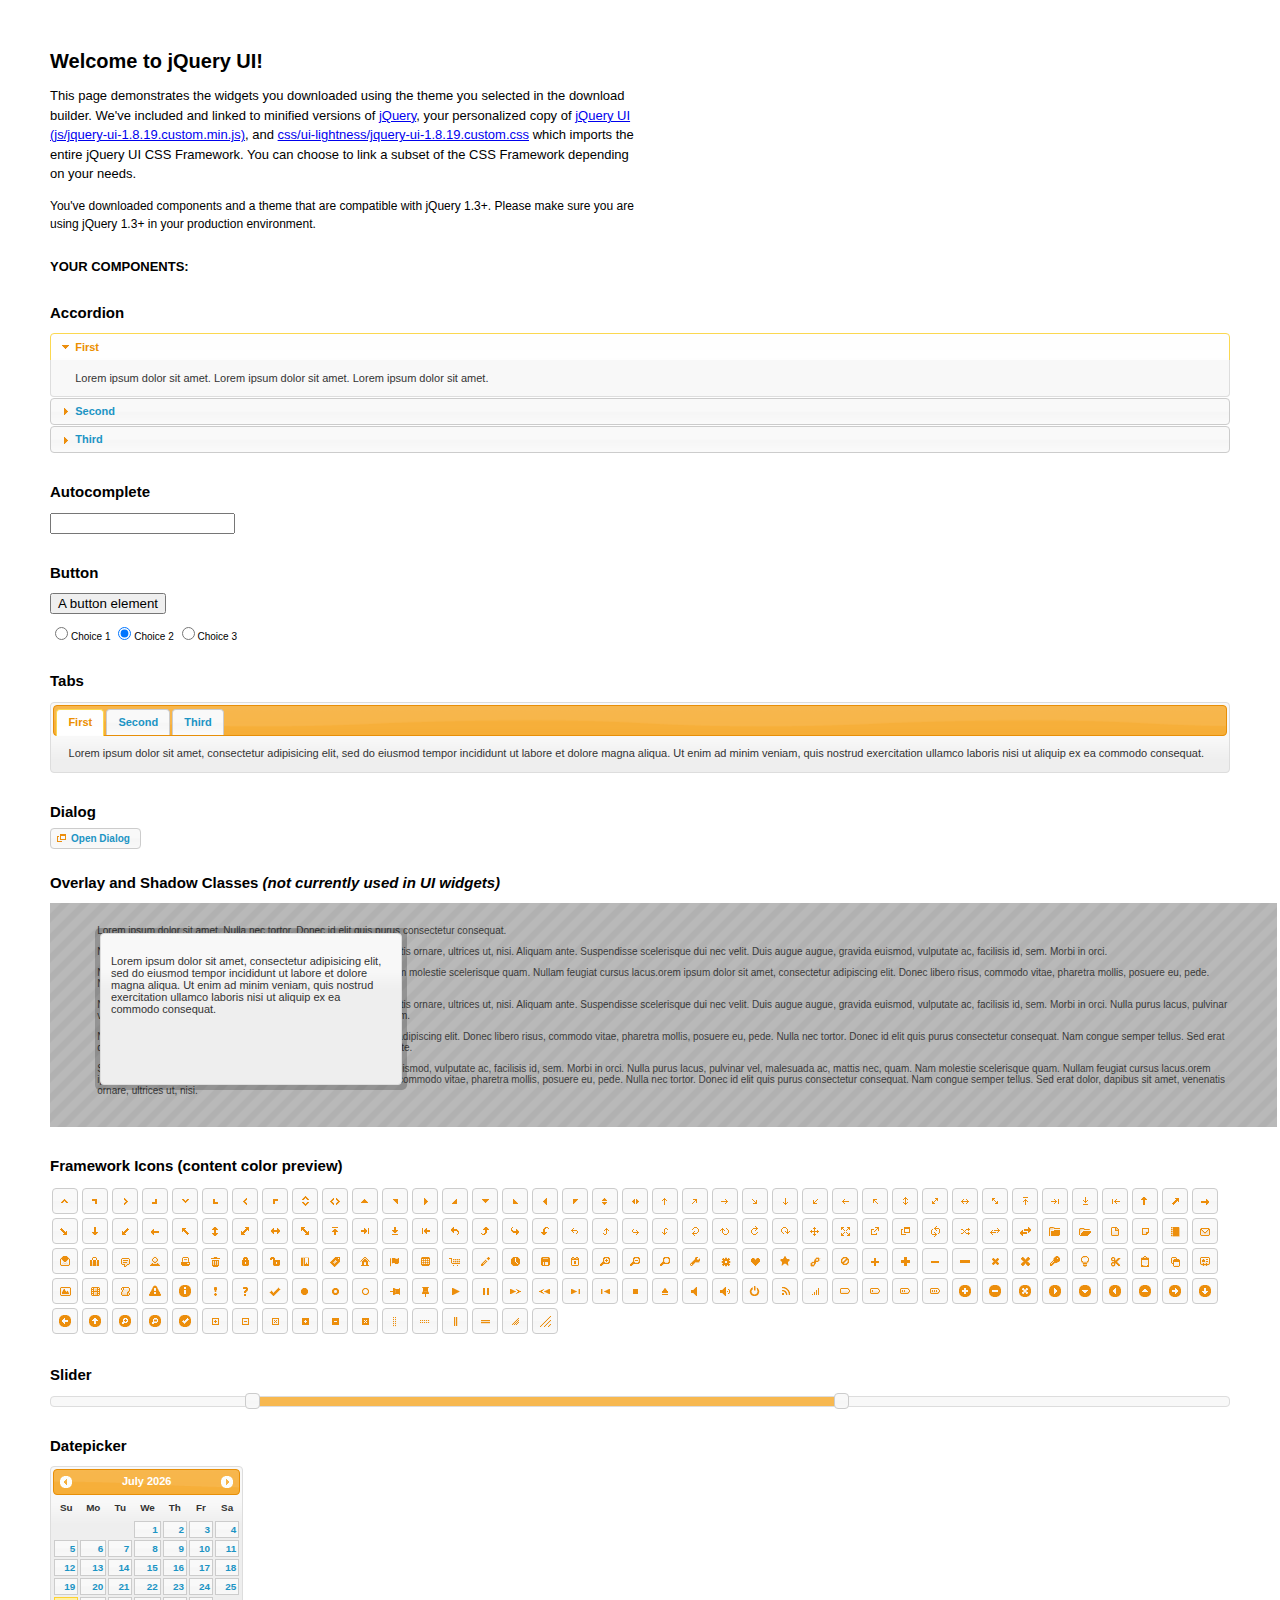
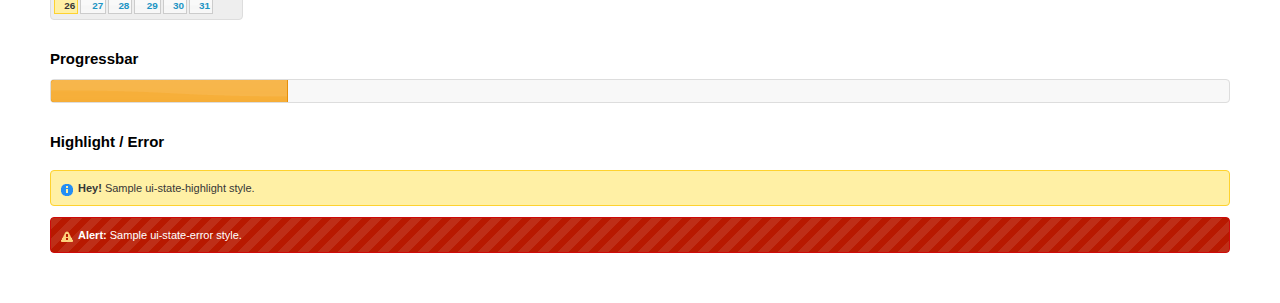
<file: tacc_stats_web/apps/tacc_stats/static/jqueryui/index.html>
<!DOCTYPE html>
<html>
	<head>
		<meta http-equiv="Content-Type" content="text/html; charset=iso-8859-1" />
		<title>jQuery UI Example Page</title>
		<link type="text/css" href="css/ui-lightness/jquery-ui-1.8.19.custom.css" rel="stylesheet" />
		<script type="text/javascript" src="js/jquery-1.7.2.min.js"></script>
		<script type="text/javascript" src="js/jquery-ui-1.8.19.custom.min.js"></script>
		<script type="text/javascript">
			$(function(){

				// Accordion
				$("#accordion").accordion({ header: "h3" });

				// Tabs
				$('#tabs').tabs();

				// Dialog
				$('#dialog').dialog({
					autoOpen: false,
					width: 600,
					buttons: {
						"Ok": function() {
							$(this).dialog("close");
						},
						"Cancel": function() {
							$(this).dialog("close");
						}
					}
				});

				// Dialog Link
				$('#dialog_link').click(function(){
					$('#dialog').dialog('open');
					return false;
				});

				// Datepicker
				$('#datepicker').datepicker({
					inline: true
				});

				// Slider
				$('#slider').slider({
					range: true,
					values: [17, 67]
				});

				// Progressbar
				$("#progressbar").progressbar({
					value: 20
				});

				//hover states on the static widgets
				$('#dialog_link, ul#icons li').hover(
					function() { $(this).addClass('ui-state-hover'); },
					function() { $(this).removeClass('ui-state-hover'); }
				);

			});
		</script>
		<style type="text/css">
			/*demo page css*/
			body{ font: 62.5% "Trebuchet MS", sans-serif; margin: 50px;}
			.demoHeaders { margin-top: 2em; }
			#dialog_link {padding: .4em 1em .4em 20px;text-decoration: none;position: relative;}
			#dialog_link span.ui-icon {margin: 0 5px 0 0;position: absolute;left: .2em;top: 50%;margin-top: -8px;}
			ul#icons {margin: 0; padding: 0;}
			ul#icons li {margin: 2px; position: relative; padding: 4px 0; cursor: pointer; float: left;  list-style: none;}
			ul#icons span.ui-icon {float: left; margin: 0 4px;}
		</style>
	</head>
	<body>
	<h1>Welcome to jQuery UI!</h1>
	<p style="font-size: 1.3em; line-height: 1.5; margin: 1em 0; width: 50%;">This page demonstrates the widgets you downloaded using the theme you selected in the download builder. We've included and linked to minified versions of <a href="js/jquery-1.7.2.min.js">jQuery</a>, your personalized copy of <a href="js/jquery-ui-1.8.19.custom.min.js">jQuery UI (js/jquery-ui-1.8.19.custom.min.js)</a>, and <a href="css/ui-lightness/jquery-ui-1.8.19.custom.css">css/ui-lightness/jquery-ui-1.8.19.custom.css</a> which imports the entire jQuery UI CSS Framework. You can choose to link a subset of the CSS Framework depending on your needs. </p>
	<p style="font-size: 1.2em; line-height: 1.5; margin: 1em 0; width: 50%;">You've downloaded components and a theme that are compatible with jQuery 1.3+. Please make sure you are using jQuery 1.3+ in your production environment.</p>

	<p style="font-weight: bold; margin: 2em 0 1em; font-size: 1.3em;">YOUR COMPONENTS:</p>

		<!-- Accordion -->
		<h2 class="demoHeaders">Accordion</h2>
		<div id="accordion">
			<div>
				<h3><a href="#">First</a></h3>
				<div>Lorem ipsum dolor sit amet. Lorem ipsum dolor sit amet. Lorem ipsum dolor sit amet.</div>
			</div>
			<div>
				<h3><a href="#">Second</a></h3>
				<div>Phasellus mattis tincidunt nibh.</div>
			</div>
			<div>
				<h3><a href="#">Third</a></h3>
				<div>Nam dui erat, auctor a, dignissim quis.</div>
			</div>
		</div>

		<!-- Autocomplete -->
		<h2 class="demoHeaders">Autocomplete</h2>
		<div>
			<input id="autocomplete" style="z-index: 100; position: relative" title="type &quot;a&quot;" />
		</div>

		<!-- Button -->
		<h2 class="demoHeaders">Button</h2>
		<button id="button">A button element</button>
		<form style="margin-top: 1em;">
			<div id="radioset">
				<input type="radio" id="radio1" name="radio" /><label for="radio1">Choice 1</label>
				<input type="radio" id="radio2" name="radio" checked="checked" /><label for="radio2">Choice 2</label>
				<input type="radio" id="radio3" name="radio" /><label for="radio3">Choice 3</label>
			</div>
		</form>


		<!-- Tabs -->
		<h2 class="demoHeaders">Tabs</h2>
		<div id="tabs">
			<ul>
				<li><a href="#tabs-1">First</a></li>
				<li><a href="#tabs-2">Second</a></li>
				<li><a href="#tabs-3">Third</a></li>
			</ul>
			<div id="tabs-1">Lorem ipsum dolor sit amet, consectetur adipisicing elit, sed do eiusmod tempor incididunt ut labore et dolore magna aliqua. Ut enim ad minim veniam, quis nostrud exercitation ullamco laboris nisi ut aliquip ex ea commodo consequat.</div>
			<div id="tabs-2">Phasellus mattis tincidunt nibh. Cras orci urna, blandit id, pretium vel, aliquet ornare, felis. Maecenas scelerisque sem non nisl. Fusce sed lorem in enim dictum bibendum.</div>
			<div id="tabs-3">Nam dui erat, auctor a, dignissim quis, sollicitudin eu, felis. Pellentesque nisi urna, interdum eget, sagittis et, consequat vestibulum, lacus. Mauris porttitor ullamcorper augue.</div>
		</div>

		<!-- Dialog NOTE: Dialog is not generated by UI in this demo so it can be visually styled in themeroller-->
		<h2 class="demoHeaders">Dialog</h2>
		<p><a href="#" id="dialog_link" class="ui-state-default ui-corner-all"><span class="ui-icon ui-icon-newwin"></span>Open Dialog</a></p>


		<h2 class="demoHeaders">Overlay and Shadow Classes <em>(not currently used in UI widgets)</em></h2>
		<div style="position: relative; width: 96%; height: 200px; padding:1% 4%; overflow:hidden;" class="fakewindowcontain">
			<p>Lorem ipsum dolor sit amet,  Nulla nec tortor. Donec id elit quis purus consectetur consequat. </p><p>Nam congue semper tellus. Sed erat dolor, dapibus sit amet, venenatis ornare, ultrices ut, nisi. Aliquam ante. Suspendisse scelerisque dui nec velit. Duis augue augue, gravida euismod, vulputate ac, facilisis id, sem. Morbi in orci. </p><p>Nulla purus lacus, pulvinar vel, malesuada ac, mattis nec, quam. Nam molestie scelerisque quam. Nullam feugiat cursus lacus.orem ipsum dolor sit amet, consectetur adipiscing elit. Donec libero risus, commodo vitae, pharetra mollis, posuere eu, pede. Nulla nec tortor. Donec id elit quis purus consectetur consequat. </p><p>Nam congue semper tellus. Sed erat dolor, dapibus sit amet, venenatis ornare, ultrices ut, nisi. Aliquam ante. Suspendisse scelerisque dui nec velit. Duis augue augue, gravida euismod, vulputate ac, facilisis id, sem. Morbi in orci. Nulla purus lacus, pulvinar vel, malesuada ac, mattis nec, quam. Nam molestie scelerisque quam. </p><p>Nullam feugiat cursus lacus.orem ipsum dolor sit amet, consectetur adipiscing elit. Donec libero risus, commodo vitae, pharetra mollis, posuere eu, pede. Nulla nec tortor. Donec id elit quis purus consectetur consequat. Nam congue semper tellus. Sed erat dolor, dapibus sit amet, venenatis ornare, ultrices ut, nisi. Aliquam ante. </p><p>Suspendisse scelerisque dui nec velit. Duis augue augue, gravida euismod, vulputate ac, facilisis id, sem. Morbi in orci. Nulla purus lacus, pulvinar vel, malesuada ac, mattis nec, quam. Nam molestie scelerisque quam. Nullam feugiat cursus lacus.orem ipsum dolor sit amet, consectetur adipiscing elit. Donec libero risus, commodo vitae, pharetra mollis, posuere eu, pede. Nulla nec tortor. Donec id elit quis purus consectetur consequat. Nam congue semper tellus. Sed erat dolor, dapibus sit amet, venenatis ornare, ultrices ut, nisi. </p>

			<!-- ui-dialog -->
			<div class="ui-overlay"><div class="ui-widget-overlay"></div><div class="ui-widget-shadow ui-corner-all" style="width: 302px; height: 152px; position: absolute; left: 50px; top: 30px;"></div></div>
			<div style="position: absolute; width: 280px; height: 130px;left: 50px; top: 30px; padding: 10px;" class="ui-widget ui-widget-content ui-corner-all">
				<div class="ui-dialog-content ui-widget-content" style="background: none; border: 0;">
					<p>Lorem ipsum dolor sit amet, consectetur adipisicing elit, sed do eiusmod tempor incididunt ut labore et dolore magna aliqua. Ut enim ad minim veniam, quis nostrud exercitation ullamco laboris nisi ut aliquip ex ea commodo consequat.</p>
				</div>
			</div>

		</div>


		<!-- ui-dialog -->
		<div id="dialog" title="Dialog Title">
			<p>Lorem ipsum dolor sit amet, consectetur adipisicing elit, sed do eiusmod tempor incididunt ut labore et dolore magna aliqua. Ut enim ad minim veniam, quis nostrud exercitation ullamco laboris nisi ut aliquip ex ea commodo consequat.</p>
		</div>


		<h2 class="demoHeaders">Framework Icons (content color preview)</h2>
		<ul id="icons" class="ui-widget ui-helper-clearfix">

		<li class="ui-state-default ui-corner-all" title=".ui-icon-carat-1-n"><span class="ui-icon ui-icon-carat-1-n"></span></li>
		<li class="ui-state-default ui-corner-all" title=".ui-icon-carat-1-ne"><span class="ui-icon ui-icon-carat-1-ne"></span></li>
		<li class="ui-state-default ui-corner-all" title=".ui-icon-carat-1-e"><span class="ui-icon ui-icon-carat-1-e"></span></li>

		<li class="ui-state-default ui-corner-all" title=".ui-icon-carat-1-se"><span class="ui-icon ui-icon-carat-1-se"></span></li>
		<li class="ui-state-default ui-corner-all" title=".ui-icon-carat-1-s"><span class="ui-icon ui-icon-carat-1-s"></span></li>
		<li class="ui-state-default ui-corner-all" title=".ui-icon-carat-1-sw"><span class="ui-icon ui-icon-carat-1-sw"></span></li>
		<li class="ui-state-default ui-corner-all" title=".ui-icon-carat-1-w"><span class="ui-icon ui-icon-carat-1-w"></span></li>
		<li class="ui-state-default ui-corner-all" title=".ui-icon-carat-1-nw"><span class="ui-icon ui-icon-carat-1-nw"></span></li>
		<li class="ui-state-default ui-corner-all" title=".ui-icon-carat-2-n-s"><span class="ui-icon ui-icon-carat-2-n-s"></span></li>
		<li class="ui-state-default ui-corner-all" title=".ui-icon-carat-2-e-w"><span class="ui-icon ui-icon-carat-2-e-w"></span></li>
		<li class="ui-state-default ui-corner-all" title=".ui-icon-triangle-1-n"><span class="ui-icon ui-icon-triangle-1-n"></span></li>
		<li class="ui-state-default ui-corner-all" title=".ui-icon-triangle-1-ne"><span class="ui-icon ui-icon-triangle-1-ne"></span></li>

		<li class="ui-state-default ui-corner-all" title=".ui-icon-triangle-1-e"><span class="ui-icon ui-icon-triangle-1-e"></span></li>
		<li class="ui-state-default ui-corner-all" title=".ui-icon-triangle-1-se"><span class="ui-icon ui-icon-triangle-1-se"></span></li>
		<li class="ui-state-default ui-corner-all" title=".ui-icon-triangle-1-s"><span class="ui-icon ui-icon-triangle-1-s"></span></li>
		<li class="ui-state-default ui-corner-all" title=".ui-icon-triangle-1-sw"><span class="ui-icon ui-icon-triangle-1-sw"></span></li>
		<li class="ui-state-default ui-corner-all" title=".ui-icon-triangle-1-w"><span class="ui-icon ui-icon-triangle-1-w"></span></li>
		<li class="ui-state-default ui-corner-all" title=".ui-icon-triangle-1-nw"><span class="ui-icon ui-icon-triangle-1-nw"></span></li>
		<li class="ui-state-default ui-corner-all" title=".ui-icon-triangle-2-n-s"><span class="ui-icon ui-icon-triangle-2-n-s"></span></li>
		<li class="ui-state-default ui-corner-all" title=".ui-icon-triangle-2-e-w"><span class="ui-icon ui-icon-triangle-2-e-w"></span></li>
		<li class="ui-state-default ui-corner-all" title=".ui-icon-arrow-1-n"><span class="ui-icon ui-icon-arrow-1-n"></span></li>

		<li class="ui-state-default ui-corner-all" title=".ui-icon-arrow-1-ne"><span class="ui-icon ui-icon-arrow-1-ne"></span></li>
		<li class="ui-state-default ui-corner-all" title=".ui-icon-arrow-1-e"><span class="ui-icon ui-icon-arrow-1-e"></span></li>
		<li class="ui-state-default ui-corner-all" title=".ui-icon-arrow-1-se"><span class="ui-icon ui-icon-arrow-1-se"></span></li>
		<li class="ui-state-default ui-corner-all" title=".ui-icon-arrow-1-s"><span class="ui-icon ui-icon-arrow-1-s"></span></li>
		<li class="ui-state-default ui-corner-all" title=".ui-icon-arrow-1-sw"><span class="ui-icon ui-icon-arrow-1-sw"></span></li>
		<li class="ui-state-default ui-corner-all" title=".ui-icon-arrow-1-w"><span class="ui-icon ui-icon-arrow-1-w"></span></li>
		<li class="ui-state-default ui-corner-all" title=".ui-icon-arrow-1-nw"><span class="ui-icon ui-icon-arrow-1-nw"></span></li>
		<li class="ui-state-default ui-corner-all" title=".ui-icon-arrow-2-n-s"><span class="ui-icon ui-icon-arrow-2-n-s"></span></li>
		<li class="ui-state-default ui-corner-all" title=".ui-icon-arrow-2-ne-sw"><span class="ui-icon ui-icon-arrow-2-ne-sw"></span></li>

		<li class="ui-state-default ui-corner-all" title=".ui-icon-arrow-2-e-w"><span class="ui-icon ui-icon-arrow-2-e-w"></span></li>
		<li class="ui-state-default ui-corner-all" title=".ui-icon-arrow-2-se-nw"><span class="ui-icon ui-icon-arrow-2-se-nw"></span></li>
		<li class="ui-state-default ui-corner-all" title=".ui-icon-arrowstop-1-n"><span class="ui-icon ui-icon-arrowstop-1-n"></span></li>
		<li class="ui-state-default ui-corner-all" title=".ui-icon-arrowstop-1-e"><span class="ui-icon ui-icon-arrowstop-1-e"></span></li>
		<li class="ui-state-default ui-corner-all" title=".ui-icon-arrowstop-1-s"><span class="ui-icon ui-icon-arrowstop-1-s"></span></li>
		<li class="ui-state-default ui-corner-all" title=".ui-icon-arrowstop-1-w"><span class="ui-icon ui-icon-arrowstop-1-w"></span></li>
		<li class="ui-state-default ui-corner-all" title=".ui-icon-arrowthick-1-n"><span class="ui-icon ui-icon-arrowthick-1-n"></span></li>
		<li class="ui-state-default ui-corner-all" title=".ui-icon-arrowthick-1-ne"><span class="ui-icon ui-icon-arrowthick-1-ne"></span></li>
		<li class="ui-state-default ui-corner-all" title=".ui-icon-arrowthick-1-e"><span class="ui-icon ui-icon-arrowthick-1-e"></span></li>

		<li class="ui-state-default ui-corner-all" title=".ui-icon-arrowthick-1-se"><span class="ui-icon ui-icon-arrowthick-1-se"></span></li>
		<li class="ui-state-default ui-corner-all" title=".ui-icon-arrowthick-1-s"><span class="ui-icon ui-icon-arrowthick-1-s"></span></li>
		<li class="ui-state-default ui-corner-all" title=".ui-icon-arrowthick-1-sw"><span class="ui-icon ui-icon-arrowthick-1-sw"></span></li>
		<li class="ui-state-default ui-corner-all" title=".ui-icon-arrowthick-1-w"><span class="ui-icon ui-icon-arrowthick-1-w"></span></li>
		<li class="ui-state-default ui-corner-all" title=".ui-icon-arrowthick-1-nw"><span class="ui-icon ui-icon-arrowthick-1-nw"></span></li>
		<li class="ui-state-default ui-corner-all" title=".ui-icon-arrowthick-2-n-s"><span class="ui-icon ui-icon-arrowthick-2-n-s"></span></li>
		<li class="ui-state-default ui-corner-all" title=".ui-icon-arrowthick-2-ne-sw"><span class="ui-icon ui-icon-arrowthick-2-ne-sw"></span></li>
		<li class="ui-state-default ui-corner-all" title=".ui-icon-arrowthick-2-e-w"><span class="ui-icon ui-icon-arrowthick-2-e-w"></span></li>
		<li class="ui-state-default ui-corner-all" title=".ui-icon-arrowthick-2-se-nw"><span class="ui-icon ui-icon-arrowthick-2-se-nw"></span></li>

		<li class="ui-state-default ui-corner-all" title=".ui-icon-arrowthickstop-1-n"><span class="ui-icon ui-icon-arrowthickstop-1-n"></span></li>
		<li class="ui-state-default ui-corner-all" title=".ui-icon-arrowthickstop-1-e"><span class="ui-icon ui-icon-arrowthickstop-1-e"></span></li>
		<li class="ui-state-default ui-corner-all" title=".ui-icon-arrowthickstop-1-s"><span class="ui-icon ui-icon-arrowthickstop-1-s"></span></li>
		<li class="ui-state-default ui-corner-all" title=".ui-icon-arrowthickstop-1-w"><span class="ui-icon ui-icon-arrowthickstop-1-w"></span></li>
		<li class="ui-state-default ui-corner-all" title=".ui-icon-arrowreturnthick-1-w"><span class="ui-icon ui-icon-arrowreturnthick-1-w"></span></li>
		<li class="ui-state-default ui-corner-all" title=".ui-icon-arrowreturnthick-1-n"><span class="ui-icon ui-icon-arrowreturnthick-1-n"></span></li>
		<li class="ui-state-default ui-corner-all" title=".ui-icon-arrowreturnthick-1-e"><span class="ui-icon ui-icon-arrowreturnthick-1-e"></span></li>
		<li class="ui-state-default ui-corner-all" title=".ui-icon-arrowreturnthick-1-s"><span class="ui-icon ui-icon-arrowreturnthick-1-s"></span></li>
		<li class="ui-state-default ui-corner-all" title=".ui-icon-arrowreturn-1-w"><span class="ui-icon ui-icon-arrowreturn-1-w"></span></li>

		<li class="ui-state-default ui-corner-all" title=".ui-icon-arrowreturn-1-n"><span class="ui-icon ui-icon-arrowreturn-1-n"></span></li>
		<li class="ui-state-default ui-corner-all" title=".ui-icon-arrowreturn-1-e"><span class="ui-icon ui-icon-arrowreturn-1-e"></span></li>
		<li class="ui-state-default ui-corner-all" title=".ui-icon-arrowreturn-1-s"><span class="ui-icon ui-icon-arrowreturn-1-s"></span></li>
		<li class="ui-state-default ui-corner-all" title=".ui-icon-arrowrefresh-1-w"><span class="ui-icon ui-icon-arrowrefresh-1-w"></span></li>
		<li class="ui-state-default ui-corner-all" title=".ui-icon-arrowrefresh-1-n"><span class="ui-icon ui-icon-arrowrefresh-1-n"></span></li>
		<li class="ui-state-default ui-corner-all" title=".ui-icon-arrowrefresh-1-e"><span class="ui-icon ui-icon-arrowrefresh-1-e"></span></li>
		<li class="ui-state-default ui-corner-all" title=".ui-icon-arrowrefresh-1-s"><span class="ui-icon ui-icon-arrowrefresh-1-s"></span></li>
		<li class="ui-state-default ui-corner-all" title=".ui-icon-arrow-4"><span class="ui-icon ui-icon-arrow-4"></span></li>
		<li class="ui-state-default ui-corner-all" title=".ui-icon-arrow-4-diag"><span class="ui-icon ui-icon-arrow-4-diag"></span></li>

		<li class="ui-state-default ui-corner-all" title=".ui-icon-extlink"><span class="ui-icon ui-icon-extlink"></span></li>
		<li class="ui-state-default ui-corner-all" title=".ui-icon-newwin"><span class="ui-icon ui-icon-newwin"></span></li>
		<li class="ui-state-default ui-corner-all" title=".ui-icon-refresh"><span class="ui-icon ui-icon-refresh"></span></li>
		<li class="ui-state-default ui-corner-all" title=".ui-icon-shuffle"><span class="ui-icon ui-icon-shuffle"></span></li>
		<li class="ui-state-default ui-corner-all" title=".ui-icon-transfer-e-w"><span class="ui-icon ui-icon-transfer-e-w"></span></li>
		<li class="ui-state-default ui-corner-all" title=".ui-icon-transferthick-e-w"><span class="ui-icon ui-icon-transferthick-e-w"></span></li>
		<li class="ui-state-default ui-corner-all" title=".ui-icon-folder-collapsed"><span class="ui-icon ui-icon-folder-collapsed"></span></li>
		<li class="ui-state-default ui-corner-all" title=".ui-icon-folder-open"><span class="ui-icon ui-icon-folder-open"></span></li>
		<li class="ui-state-default ui-corner-all" title=".ui-icon-document"><span class="ui-icon ui-icon-document"></span></li>

		<li class="ui-state-default ui-corner-all" title=".ui-icon-document-b"><span class="ui-icon ui-icon-document-b"></span></li>
		<li class="ui-state-default ui-corner-all" title=".ui-icon-note"><span class="ui-icon ui-icon-note"></span></li>
		<li class="ui-state-default ui-corner-all" title=".ui-icon-mail-closed"><span class="ui-icon ui-icon-mail-closed"></span></li>
		<li class="ui-state-default ui-corner-all" title=".ui-icon-mail-open"><span class="ui-icon ui-icon-mail-open"></span></li>
		<li class="ui-state-default ui-corner-all" title=".ui-icon-suitcase"><span class="ui-icon ui-icon-suitcase"></span></li>
		<li class="ui-state-default ui-corner-all" title=".ui-icon-comment"><span class="ui-icon ui-icon-comment"></span></li>
		<li class="ui-state-default ui-corner-all" title=".ui-icon-person"><span class="ui-icon ui-icon-person"></span></li>
		<li class="ui-state-default ui-corner-all" title=".ui-icon-print"><span class="ui-icon ui-icon-print"></span></li>
		<li class="ui-state-default ui-corner-all" title=".ui-icon-trash"><span class="ui-icon ui-icon-trash"></span></li>

		<li class="ui-state-default ui-corner-all" title=".ui-icon-locked"><span class="ui-icon ui-icon-locked"></span></li>
		<li class="ui-state-default ui-corner-all" title=".ui-icon-unlocked"><span class="ui-icon ui-icon-unlocked"></span></li>
		<li class="ui-state-default ui-corner-all" title=".ui-icon-bookmark"><span class="ui-icon ui-icon-bookmark"></span></li>
		<li class="ui-state-default ui-corner-all" title=".ui-icon-tag"><span class="ui-icon ui-icon-tag"></span></li>
		<li class="ui-state-default ui-corner-all" title=".ui-icon-home"><span class="ui-icon ui-icon-home"></span></li>
		<li class="ui-state-default ui-corner-all" title=".ui-icon-flag"><span class="ui-icon ui-icon-flag"></span></li>
		<li class="ui-state-default ui-corner-all" title=".ui-icon-calculator"><span class="ui-icon ui-icon-calculator"></span></li>
		<li class="ui-state-default ui-corner-all" title=".ui-icon-cart"><span class="ui-icon ui-icon-cart"></span></li>
		<li class="ui-state-default ui-corner-all" title=".ui-icon-pencil"><span class="ui-icon ui-icon-pencil"></span></li>

		<li class="ui-state-default ui-corner-all" title=".ui-icon-clock"><span class="ui-icon ui-icon-clock"></span></li>
		<li class="ui-state-default ui-corner-all" title=".ui-icon-disk"><span class="ui-icon ui-icon-disk"></span></li>
		<li class="ui-state-default ui-corner-all" title=".ui-icon-calendar"><span class="ui-icon ui-icon-calendar"></span></li>
		<li class="ui-state-default ui-corner-all" title=".ui-icon-zoomin"><span class="ui-icon ui-icon-zoomin"></span></li>
		<li class="ui-state-default ui-corner-all" title=".ui-icon-zoomout"><span class="ui-icon ui-icon-zoomout"></span></li>
		<li class="ui-state-default ui-corner-all" title=".ui-icon-search"><span class="ui-icon ui-icon-search"></span></li>
		<li class="ui-state-default ui-corner-all" title=".ui-icon-wrench"><span class="ui-icon ui-icon-wrench"></span></li>
		<li class="ui-state-default ui-corner-all" title=".ui-icon-gear"><span class="ui-icon ui-icon-gear"></span></li>
		<li class="ui-state-default ui-corner-all" title=".ui-icon-heart"><span class="ui-icon ui-icon-heart"></span></li>

		<li class="ui-state-default ui-corner-all" title=".ui-icon-star"><span class="ui-icon ui-icon-star"></span></li>
		<li class="ui-state-default ui-corner-all" title=".ui-icon-link"><span class="ui-icon ui-icon-link"></span></li>
		<li class="ui-state-default ui-corner-all" title=".ui-icon-cancel"><span class="ui-icon ui-icon-cancel"></span></li>
		<li class="ui-state-default ui-corner-all" title=".ui-icon-plus"><span class="ui-icon ui-icon-plus"></span></li>
		<li class="ui-state-default ui-corner-all" title=".ui-icon-plusthick"><span class="ui-icon ui-icon-plusthick"></span></li>
		<li class="ui-state-default ui-corner-all" title=".ui-icon-minus"><span class="ui-icon ui-icon-minus"></span></li>
		<li class="ui-state-default ui-corner-all" title=".ui-icon-minusthick"><span class="ui-icon ui-icon-minusthick"></span></li>
		<li class="ui-state-default ui-corner-all" title=".ui-icon-close"><span class="ui-icon ui-icon-close"></span></li>
		<li class="ui-state-default ui-corner-all" title=".ui-icon-closethick"><span class="ui-icon ui-icon-closethick"></span></li>

		<li class="ui-state-default ui-corner-all" title=".ui-icon-key"><span class="ui-icon ui-icon-key"></span></li>
		<li class="ui-state-default ui-corner-all" title=".ui-icon-lightbulb"><span class="ui-icon ui-icon-lightbulb"></span></li>
		<li class="ui-state-default ui-corner-all" title=".ui-icon-scissors"><span class="ui-icon ui-icon-scissors"></span></li>
		<li class="ui-state-default ui-corner-all" title=".ui-icon-clipboard"><span class="ui-icon ui-icon-clipboard"></span></li>
		<li class="ui-state-default ui-corner-all" title=".ui-icon-copy"><span class="ui-icon ui-icon-copy"></span></li>
		<li class="ui-state-default ui-corner-all" title=".ui-icon-contact"><span class="ui-icon ui-icon-contact"></span></li>
		<li class="ui-state-default ui-corner-all" title=".ui-icon-image"><span class="ui-icon ui-icon-image"></span></li>
		<li class="ui-state-default ui-corner-all" title=".ui-icon-video"><span class="ui-icon ui-icon-video"></span></li>
		<li class="ui-state-default ui-corner-all" title=".ui-icon-script"><span class="ui-icon ui-icon-script"></span></li>
		<li class="ui-state-default ui-corner-all" title=".ui-icon-alert"><span class="ui-icon ui-icon-alert"></span></li>

		<li class="ui-state-default ui-corner-all" title=".ui-icon-info"><span class="ui-icon ui-icon-info"></span></li>
		<li class="ui-state-default ui-corner-all" title=".ui-icon-notice"><span class="ui-icon ui-icon-notice"></span></li>
		<li class="ui-state-default ui-corner-all" title=".ui-icon-help"><span class="ui-icon ui-icon-help"></span></li>
		<li class="ui-state-default ui-corner-all" title=".ui-icon-check"><span class="ui-icon ui-icon-check"></span></li>
		<li class="ui-state-default ui-corner-all" title=".ui-icon-bullet"><span class="ui-icon ui-icon-bullet"></span></li>
		<li class="ui-state-default ui-corner-all" title=".ui-icon-radio-off"><span class="ui-icon ui-icon-radio-off"></span></li>
		<li class="ui-state-default ui-corner-all" title=".ui-icon-radio-on"><span class="ui-icon ui-icon-radio-on"></span></li>
		<li class="ui-state-default ui-corner-all" title=".ui-icon-pin-w"><span class="ui-icon ui-icon-pin-w"></span></li>
		<li class="ui-state-default ui-corner-all" title=".ui-icon-pin-s"><span class="ui-icon ui-icon-pin-s"></span></li>
		<li class="ui-state-default ui-corner-all" title=".ui-icon-play"><span class="ui-icon ui-icon-play"></span></li>
		<li class="ui-state-default ui-corner-all" title=".ui-icon-pause"><span class="ui-icon ui-icon-pause"></span></li>

		<li class="ui-state-default ui-corner-all" title=".ui-icon-seek-next"><span class="ui-icon ui-icon-seek-next"></span></li>
		<li class="ui-state-default ui-corner-all" title=".ui-icon-seek-prev"><span class="ui-icon ui-icon-seek-prev"></span></li>
		<li class="ui-state-default ui-corner-all" title=".ui-icon-seek-end"><span class="ui-icon ui-icon-seek-end"></span></li>
		<li class="ui-state-default ui-corner-all" title=".ui-icon-seek-first"><span class="ui-icon ui-icon-seek-first"></span></li>
		<li class="ui-state-default ui-corner-all" title=".ui-icon-stop"><span class="ui-icon ui-icon-stop"></span></li>
		<li class="ui-state-default ui-corner-all" title=".ui-icon-eject"><span class="ui-icon ui-icon-eject"></span></li>
		<li class="ui-state-default ui-corner-all" title=".ui-icon-volume-off"><span class="ui-icon ui-icon-volume-off"></span></li>
		<li class="ui-state-default ui-corner-all" title=".ui-icon-volume-on"><span class="ui-icon ui-icon-volume-on"></span></li>
		<li class="ui-state-default ui-corner-all" title=".ui-icon-power"><span class="ui-icon ui-icon-power"></span></li>

		<li class="ui-state-default ui-corner-all" title=".ui-icon-signal-diag"><span class="ui-icon ui-icon-signal-diag"></span></li>
		<li class="ui-state-default ui-corner-all" title=".ui-icon-signal"><span class="ui-icon ui-icon-signal"></span></li>
		<li class="ui-state-default ui-corner-all" title=".ui-icon-battery-0"><span class="ui-icon ui-icon-battery-0"></span></li>
		<li class="ui-state-default ui-corner-all" title=".ui-icon-battery-1"><span class="ui-icon ui-icon-battery-1"></span></li>
		<li class="ui-state-default ui-corner-all" title=".ui-icon-battery-2"><span class="ui-icon ui-icon-battery-2"></span></li>
		<li class="ui-state-default ui-corner-all" title=".ui-icon-battery-3"><span class="ui-icon ui-icon-battery-3"></span></li>
		<li class="ui-state-default ui-corner-all" title=".ui-icon-circle-plus"><span class="ui-icon ui-icon-circle-plus"></span></li>
		<li class="ui-state-default ui-corner-all" title=".ui-icon-circle-minus"><span class="ui-icon ui-icon-circle-minus"></span></li>
		<li class="ui-state-default ui-corner-all" title=".ui-icon-circle-close"><span class="ui-icon ui-icon-circle-close"></span></li>

		<li class="ui-state-default ui-corner-all" title=".ui-icon-circle-triangle-e"><span class="ui-icon ui-icon-circle-triangle-e"></span></li>
		<li class="ui-state-default ui-corner-all" title=".ui-icon-circle-triangle-s"><span class="ui-icon ui-icon-circle-triangle-s"></span></li>
		<li class="ui-state-default ui-corner-all" title=".ui-icon-circle-triangle-w"><span class="ui-icon ui-icon-circle-triangle-w"></span></li>
		<li class="ui-state-default ui-corner-all" title=".ui-icon-circle-triangle-n"><span class="ui-icon ui-icon-circle-triangle-n"></span></li>
		<li class="ui-state-default ui-corner-all" title=".ui-icon-circle-arrow-e"><span class="ui-icon ui-icon-circle-arrow-e"></span></li>
		<li class="ui-state-default ui-corner-all" title=".ui-icon-circle-arrow-s"><span class="ui-icon ui-icon-circle-arrow-s"></span></li>
		<li class="ui-state-default ui-corner-all" title=".ui-icon-circle-arrow-w"><span class="ui-icon ui-icon-circle-arrow-w"></span></li>
		<li class="ui-state-default ui-corner-all" title=".ui-icon-circle-arrow-n"><span class="ui-icon ui-icon-circle-arrow-n"></span></li>
		<li class="ui-state-default ui-corner-all" title=".ui-icon-circle-zoomin"><span class="ui-icon ui-icon-circle-zoomin"></span></li>

		<li class="ui-state-default ui-corner-all" title=".ui-icon-circle-zoomout"><span class="ui-icon ui-icon-circle-zoomout"></span></li>
		<li class="ui-state-default ui-corner-all" title=".ui-icon-circle-check"><span class="ui-icon ui-icon-circle-check"></span></li>
		<li class="ui-state-default ui-corner-all" title=".ui-icon-circlesmall-plus"><span class="ui-icon ui-icon-circlesmall-plus"></span></li>
		<li class="ui-state-default ui-corner-all" title=".ui-icon-circlesmall-minus"><span class="ui-icon ui-icon-circlesmall-minus"></span></li>
		<li class="ui-state-default ui-corner-all" title=".ui-icon-circlesmall-close"><span class="ui-icon ui-icon-circlesmall-close"></span></li>
		<li class="ui-state-default ui-corner-all" title=".ui-icon-squaresmall-plus"><span class="ui-icon ui-icon-squaresmall-plus"></span></li>
		<li class="ui-state-default ui-corner-all" title=".ui-icon-squaresmall-minus"><span class="ui-icon ui-icon-squaresmall-minus"></span></li>
		<li class="ui-state-default ui-corner-all" title=".ui-icon-squaresmall-close"><span class="ui-icon ui-icon-squaresmall-close"></span></li>
		<li class="ui-state-default ui-corner-all" title=".ui-icon-grip-dotted-vertical"><span class="ui-icon ui-icon-grip-dotted-vertical"></span></li>

		<li class="ui-state-default ui-corner-all" title=".ui-icon-grip-dotted-horizontal"><span class="ui-icon ui-icon-grip-dotted-horizontal"></span></li>
		<li class="ui-state-default ui-corner-all" title=".ui-icon-grip-solid-vertical"><span class="ui-icon ui-icon-grip-solid-vertical"></span></li>
		<li class="ui-state-default ui-corner-all" title=".ui-icon-grip-solid-horizontal"><span class="ui-icon ui-icon-grip-solid-horizontal"></span></li>
		<li class="ui-state-default ui-corner-all" title=".ui-icon-gripsmall-diagonal-se"><span class="ui-icon ui-icon-gripsmall-diagonal-se"></span></li>
		<li class="ui-state-default ui-corner-all" title=".ui-icon-grip-diagonal-se"><span class="ui-icon ui-icon-grip-diagonal-se"></span></li>
		</ul>


		<!-- Slider -->
		<h2 class="demoHeaders">Slider</h2>
		<div id="slider"></div>

		<!-- Datepicker -->
		<h2 class="demoHeaders">Datepicker</h2>
		<div id="datepicker"></div>

		<!-- Progressbar -->
		<h2 class="demoHeaders">Progressbar</h2>
		<div id="progressbar"></div>

		<!-- Highlight / Error -->
		<h2 class="demoHeaders">Highlight / Error</h2>
		<div class="ui-widget">
			<div class="ui-state-highlight ui-corner-all" style="margin-top: 20px; padding: 0 .7em;">
				<p><span class="ui-icon ui-icon-info" style="float: left; margin-right: .3em;"></span>
				<strong>Hey!</strong> Sample ui-state-highlight style.</p>
			</div>
		</div>
		<br/>
		<div class="ui-widget">
			<div class="ui-state-error ui-corner-all" style="padding: 0 .7em;">
				<p><span class="ui-icon ui-icon-alert" style="float: left; margin-right: .3em;"></span>
				<strong>Alert:</strong> Sample ui-state-error style.</p>
			</div>
		</div>

	</body>
</html>
</file>
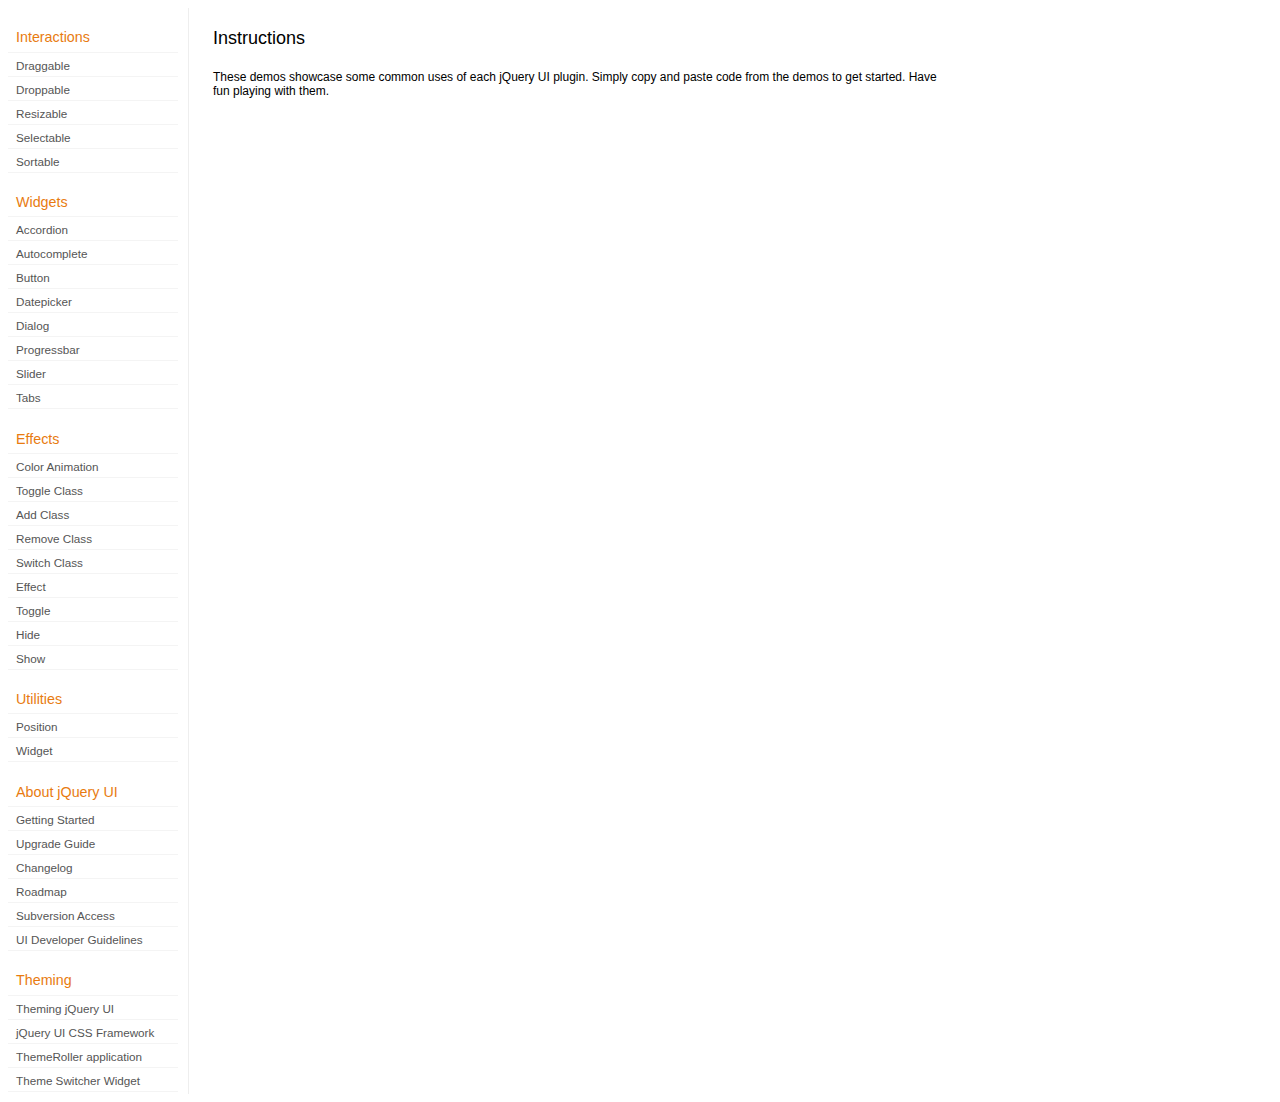
<file: tacc_stats_web/apps/tacc_stats/static/jqueryui/development-bundle/demos/index.html>
<!DOCTYPE html>
<html lang="en">
<head>
	<meta charset="utf-8">
	<title>jQuery UI Demos</title>
	<link rel="stylesheet" href="../themes/base/jquery.ui.all.css">
	<link rel="stylesheet" href="demos.css">
	<script src="../jquery-1.7.2.js"></script>
	<script src="../external/jquery.bgiframe-2.1.2.js"></script>
	<script src="../ui/jquery.ui.core.js"></script>
	<script src="../ui/jquery.ui.widget.js"></script>
	<script src="../ui/jquery.ui.mouse.js"></script>
	<script src="../ui/jquery.ui.accordion.js"></script>
	<script src="../ui/jquery.ui.autocomplete.js"></script>
	<script src="../ui/jquery.ui.button.js"></script>
	<script src="../ui/jquery.ui.datepicker.js"></script>
	<script src="../ui/jquery.ui.dialog.js"></script>
	<script src="../ui/jquery.ui.draggable.js"></script>
	<script src="../ui/jquery.ui.droppable.js"></script>
	<script src="../ui/jquery.ui.position.js"></script>
	<script src="../ui/jquery.ui.progressbar.js"></script>
	<script src="../ui/jquery.ui.resizable.js"></script>
	<script src="../ui/jquery.ui.selectable.js"></script>
	<script src="../ui/jquery.ui.slider.js"></script>
	<script src="../ui/jquery.ui.sortable.js"></script>
	<script src="../ui/jquery.ui.tabs.js"></script>
	<script src="../ui/jquery.effects.core.js"></script>
	<script src="../ui/jquery.effects.blind.js"></script>
	<script src="../ui/jquery.effects.bounce.js"></script>
	<script src="../ui/jquery.effects.clip.js"></script>
	<script src="../ui/jquery.effects.drop.js"></script>
	<script src="../ui/jquery.effects.explode.js"></script>
	<script src="../ui/jquery.effects.fold.js"></script>
	<script src="../ui/jquery.effects.highlight.js"></script>
	<script src="../ui/jquery.effects.pulsate.js"></script>
	<script src="../ui/jquery.effects.scale.js"></script>
	<script src="../ui/jquery.effects.shake.js"></script>
	<script src="../ui/jquery.effects.slide.js"></script>
	<script src="../ui/jquery.effects.transfer.js"></script>
	<script src="../ui/i18n/jquery.ui.datepicker-af.js"></script>
	<script src="../ui/i18n/jquery.ui.datepicker-ar.js"></script>
	<script src="../ui/i18n/jquery.ui.datepicker-ar-DZ.js"></script>
	<script src="../ui/i18n/jquery.ui.datepicker-az.js"></script>
	<script src="../ui/i18n/jquery.ui.datepicker-bs.js"></script>
	<script src="../ui/i18n/jquery.ui.datepicker-bg.js"></script>
	<script src="../ui/i18n/jquery.ui.datepicker-ca.js"></script>
	<script src="../ui/i18n/jquery.ui.datepicker-cs.js"></script>
	<script src="../ui/i18n/jquery.ui.datepicker-cy-GB.js"></script>
	<script src="../ui/i18n/jquery.ui.datepicker-da.js"></script>
	<script src="../ui/i18n/jquery.ui.datepicker-de.js"></script>
	<script src="../ui/i18n/jquery.ui.datepicker-el.js"></script>
	<script src="../ui/i18n/jquery.ui.datepicker-en-AU.js"></script>
	<script src="../ui/i18n/jquery.ui.datepicker-en-GB.js"></script>
	<script src="../ui/i18n/jquery.ui.datepicker-en-NZ.js"></script>
	<script src="../ui/i18n/jquery.ui.datepicker-eo.js"></script>
	<script src="../ui/i18n/jquery.ui.datepicker-es.js"></script>
	<script src="../ui/i18n/jquery.ui.datepicker-et.js"></script>
	<script src="../ui/i18n/jquery.ui.datepicker-eu.js"></script>
	<script src="../ui/i18n/jquery.ui.datepicker-fa.js"></script>
	<script src="../ui/i18n/jquery.ui.datepicker-fi.js"></script>
	<script src="../ui/i18n/jquery.ui.datepicker-fo.js"></script>
	<script src="../ui/i18n/jquery.ui.datepicker-fr.js"></script>
	<script src="../ui/i18n/jquery.ui.datepicker-fr-CH.js"></script>
	<script src="../ui/i18n/jquery.ui.datepicker-ge.js"></script>
	<script src="../ui/i18n/jquery.ui.datepicker-gl.js"></script>
	<script src="../ui/i18n/jquery.ui.datepicker-he.js"></script>
	<script src="../ui/i18n/jquery.ui.datepicker-hi.js"></script>
	<script src="../ui/i18n/jquery.ui.datepicker-hr.js"></script>
	<script src="../ui/i18n/jquery.ui.datepicker-hu.js"></script>
	<script src="../ui/i18n/jquery.ui.datepicker-hy.js"></script>
	<script src="../ui/i18n/jquery.ui.datepicker-id.js"></script>
	<script src="../ui/i18n/jquery.ui.datepicker-is.js"></script>
	<script src="../ui/i18n/jquery.ui.datepicker-it.js"></script>
	<script src="../ui/i18n/jquery.ui.datepicker-ja.js"></script>
	<script src="../ui/i18n/jquery.ui.datepicker-kk.js"></script>
	<script src="../ui/i18n/jquery.ui.datepicker-km.js"></script>
	<script src="../ui/i18n/jquery.ui.datepicker-ko.js"></script>
	<script src="../ui/i18n/jquery.ui.datepicker-lb.js"></script>
	<script src="../ui/i18n/jquery.ui.datepicker-lt.js"></script>
	<script src="../ui/i18n/jquery.ui.datepicker-lv.js"></script>
	<script src="../ui/i18n/jquery.ui.datepicker-mk.js"></script>
	<script src="../ui/i18n/jquery.ui.datepicker-ml.js"></script>
	<script src="../ui/i18n/jquery.ui.datepicker-ms.js"></script>
	<script src="../ui/i18n/jquery.ui.datepicker-nl.js"></script>
	<script src="../ui/i18n/jquery.ui.datepicker-nl-BE.js"></script>
	<script src="../ui/i18n/jquery.ui.datepicker-no.js"></script>
	<script src="../ui/i18n/jquery.ui.datepicker-pl.js"></script>
	<script src="../ui/i18n/jquery.ui.datepicker-pt.js"></script>
	<script src="../ui/i18n/jquery.ui.datepicker-pt-BR.js"></script>
	<script src="../ui/i18n/jquery.ui.datepicker-rm.js"></script>
	<script src="../ui/i18n/jquery.ui.datepicker-ro.js"></script>
	<script src="../ui/i18n/jquery.ui.datepicker-ru.js"></script>
	<script src="../ui/i18n/jquery.ui.datepicker-sk.js"></script>
	<script src="../ui/i18n/jquery.ui.datepicker-sl.js"></script>
	<script src="../ui/i18n/jquery.ui.datepicker-sq.js"></script>
	<script src="../ui/i18n/jquery.ui.datepicker-sr.js"></script>
	<script src="../ui/i18n/jquery.ui.datepicker-sr-SR.js"></script>
	<script src="../ui/i18n/jquery.ui.datepicker-sv.js"></script>
	<script src="../ui/i18n/jquery.ui.datepicker-ta.js"></script>
	<script src="../ui/i18n/jquery.ui.datepicker-th.js"></script>
	<script src="../ui/i18n/jquery.ui.datepicker-tj.js"></script>
	<script src="../ui/i18n/jquery.ui.datepicker-tr.js"></script>
	<script src="../ui/i18n/jquery.ui.datepicker-uk.js"></script>
	<script src="../ui/i18n/jquery.ui.datepicker-vi.js"></script>
	<script src="../ui/i18n/jquery.ui.datepicker-zh-CN.js"></script>
	<script src="../ui/i18n/jquery.ui.datepicker-zh-HK.js"></script>
	<script src="../ui/i18n/jquery.ui.datepicker-zh-TW.js"></script>
	<script>
	$(function() {
		
		$('.left-nav a').click(function(ev) {
			window.location.hash = this.href.replace(/.+\/([^\/]+)\/index\.html/,'$1') + '|default';
			loadPage(this.href);
			$('.left-nav a.selected').removeClass('selected');
			$(this).addClass('selected');
			ev.preventDefault();
		});
		
		if (window.location.hash) {
			if (window.location.hash.indexOf('|') === -1) {
				window.location.hash += '|default';	
			}			
			var path = window.location.href.replace(/(index\.html)?#/,'');
			path = path.replace('\|','/') + '.html';
			loadPage(path);
		}		

		function loadPage(path) {			
			var section = path.replace(/\/[^\/]+\.html/,'');
			var header = section.replace(/.+\/([^\/]+)/,'$1').replace(/_/, ' ');
			
			$('td.normal div.normal')
				.empty()
				.append('<h4 class="demo-subheader">Functional demo:</h4>')
				.append('<h3 class="demo-header">'+ header +'</h3>')
				.append('<div id="demo-config"></div>')
				.find('#demo-config')
					.append('<div id="demo-frame"></div><div id="demo-config-menu"></div><div id="demo-link"><a class="demoWindowLink" href="#"><span class="ui-icon ui-icon-newwin"></span>Open demo in a new window</a></div>')
					.find('#demo-config-menu')
						.load(section + '/index.html .demos-nav', function() {
							$('#demo-config-menu a').each(function() {
								this.setAttribute('href', section + '/' + this.getAttribute('href').replace(/.+\/([^\/]+)/,'$1'));
								$(this).attr('target', 'demo-frame');
								$(this).click(function() {

									resetDemos();
									
									$(this).parents('ul').find('li').removeClass('demo-config-on');
									$(this).parent().addClass('demo-config-on');
									$('#demo-notes').fadeOut();

									//Set the hash to the actual page without ".html"
									window.location.hash = header + '|' + this.getAttribute('href').match((/\/([^\/\\]+)\.html/))[1];

									loadDemo(this.getAttribute('href'));

									return false;
								});
							});

							if (window.location.hash) {
								var demo = window.location.hash.split('|')[1];
								$('#demo-config-menu a').each(function(){
									if (this.href.indexOf(demo + '.html') !== -1) {
										$(this).parents('ul').find('li').removeClass('demo-config-on');
										$(this).parent().addClass('demo-config-on');									
										loadDemo(this.href);										
									}
								});
							}

							updateDemoNotes();
						})
					.end()
					.find('#demo-link a')
						.bind('click', function(ev){
							window.open(this.href);
							ev.preventDefault();
						})
					.end()
				.end()
			;
			
			resetDemos();
		}
				
		function loadDemo(path) {
			var directory = path.match(/([^\/]+)\/[^\/\.]+\.html$/)[1];
			$.get(path, function(data) {
				var source = data;
				data = data.replace(/<script.*>.*<\/script>/ig,""); // Remove script tags
				data = data.replace(/<\/?link.*>/ig,""); //Remove link tags
				data = data.replace(/<\/?html.*>/ig,""); //Remove html tag
				data = data.replace(/<\/?body.*>/ig,""); //Remove body tag
				data = data.replace(/<\/?head.*>/ig,""); //Remove head tag
				data = data.replace(/<\/?!doctype.*>/ig,""); //Remove doctype
				data = data.replace(/<title.*>.*<\/title>/ig,""); // Remove title tags
				data = data.replace(/((href|src)=["'])(?!(http|#))/ig, "$1" + directory + "/");

				$('#demo-style').remove();
				$('#demo-frame').empty().html(data);
				$('#demo-frame style').clone().appendTo('head').attr('id','demo-style');
				$('#demo-link a').attr('href', path);
				updateDemoNotes();
				updateDemoSource(source);
				
				if (/default.html$/.test(path)) {
					$.get("documentation/docs-" + path.match(/demos\/(.+)\//)[1] + ".html", function(html) {
						$("#demo-source").after(html);
						$("#widget-docs").tabs();
						$(".param-header").click(function() {
							$(this).parent().toggleClass("param-open").end().next().toggle();
						});
						$(".docs-list-header").each(function() {
							var header = $(this);
							var details = header.next().find(".param-details").hide();
							$("a:first", header).click(function() {
								details.show().parent().addClass("param-open");
								return false;
							});
							$("a:last", header).click(function() {
								details.hide().parent().removeClass("param-open");
								return false;
							});
						});
					}, "html" );
				}
			}, "html" );
		}

		function updateDemoNotes() {
			var notes = $('#demo-frame .demo-description');
			if ($('#demo-notes').length == 0) {
				$('<div id="demo-notes"></div>').insertAfter('#demo-config');
			}
			$('#demo-notes').hide().empty().html(notes.html());
			$('#demo-notes').show();
			notes.hide();
		}
		
		function updateDemoSource(source) {
			if ($('#demo-source').length == 0) {
				$('<div id="demo-source"><a href="#" class="source-closed">View Source</a><div><pre><code></code></pre></div></div>').insertAfter('#demo-notes');
				$('#demo-source').find(">a").click(function() {
					$(this).toggleClass("source-closed").toggleClass("source-open").next().toggle();
					return false;
				}).end().find(">div").hide();
			}
			var cleanedSource = source
				.replace('themes/base/jquery.ui.all.css', 'theme/jquery.ui.all.css')
				.replace(/\s*\x3Clink.*demos\x2Ecss.*\x3E\s*/, '\r\n\t')
				.replace(/\x2E\x2E\x2F\x2E\x2E\x2F/g, '');

			$('#demo-source code').empty().text(cleanedSource);
		}
		
		function resetDemos() {
			$.datepicker.setDefaults($.extend({showMonthAfterYear: false}, $.datepicker.regional['']));
			$(".ui-dialog-content").remove();			
		}
				
	});
	</script>
</head>
<body>

<table class="layout-grid" cellspacing="0" cellpadding="0">
	<tr>
		<td class="left-nav">
			<dl class="demos-nav">
				<dt>Interactions</dt>
					<dd><a href="draggable/index.html">Draggable</a></dd>
					<dd><a href="droppable/index.html">Droppable</a></dd>
					<dd><a href="resizable/index.html">Resizable</a></dd>
					<dd><a href="selectable/index.html">Selectable</a></dd>
					<dd><a href="sortable/index.html">Sortable</a></dd>
				<dt>Widgets</dt>
					<dd><a href="accordion/index.html">Accordion</a></dd>
					<dd><a href="autocomplete/index.html">Autocomplete</a></dd>
					<dd><a href="button/index.html">Button</a></dd>
					<dd><a href="datepicker/index.html">Datepicker</a></dd>
					<dd><a href="dialog/index.html">Dialog</a></dd>
					<dd><a href="progressbar/index.html">Progressbar</a></dd>
					<dd><a href="slider/index.html">Slider</a></dd>
					<dd><a href="tabs/index.html">Tabs</a></dd>
				<dt>Effects</dt>
					<dd><a href="animate/index.html">Color Animation</a></dd>
					<dd><a href="toggleClass/index.html">Toggle Class</a></dd>
					<dd><a href="addClass/index.html">Add Class</a></dd>
					<dd><a href="removeClass/index.html">Remove Class</a></dd>
					<dd><a href="switchClass/index.html">Switch Class</a></dd>
					<dd><a href="effect/index.html">Effect</a></dd>
					<dd><a href="toggle/index.html">Toggle</a></dd>
					<dd><a href="hide/index.html">Hide</a></dd>
					<dd><a href="show/index.html">Show</a></dd>
				<dt>Utilities</dt>
					<dd><a href="position/index.html">Position</a></dd>
					<dd><a href="widget/index.html">Widget</a></dd>
				<dt>About jQuery UI</dt>
					<dd><a href="http://jqueryui.com/docs/Getting_Started">Getting Started</a></dd>
					<dd><a href="http://jqueryui.com/docs/Upgrade_Guide">Upgrade Guide</a></dd>					
					<dd><a href="http://jqueryui.com/docs/Changelog">Changelog</a></dd>
					<dd><a href="http://jqueryui.com/docs/Roadmap">Roadmap</a></dd>
					<dd><a href="http://jqueryui.com/docs/Subversion">Subversion Access</a></dd>
					<dd><a href="http://jqueryui.com/docs/Developer_Guide">UI Developer Guidelines</a></dd>
				<dt>Theming</dt>
					<dd><a href="http://jqueryui.com/docs/Theming">Theming jQuery UI</a></dd>
					<dd><a href="http://jqueryui.com/docs/Theming/API">jQuery UI CSS Framework</a></dd>
					<dd><a href="http://jqueryui.com/docs/Theming/Themeroller">ThemeRoller application</a></dd>
					<dd><a href="http://jqueryui.com/docs/Theming/ThemeSwitcher">Theme Switcher Widget</a></dd>

			</dl>
		</td>
		<td class="normal">

			<div class="normal">

					<h3>Instructions</h3>
					<p>
						These demos showcase some common uses of each jQuery UI plugin. Simply copy and paste code from the demos to get started. Have fun playing with them.
					</p>
				
			</div>

		</td>
	</tr>
</table>
</body>
</html>
</file>
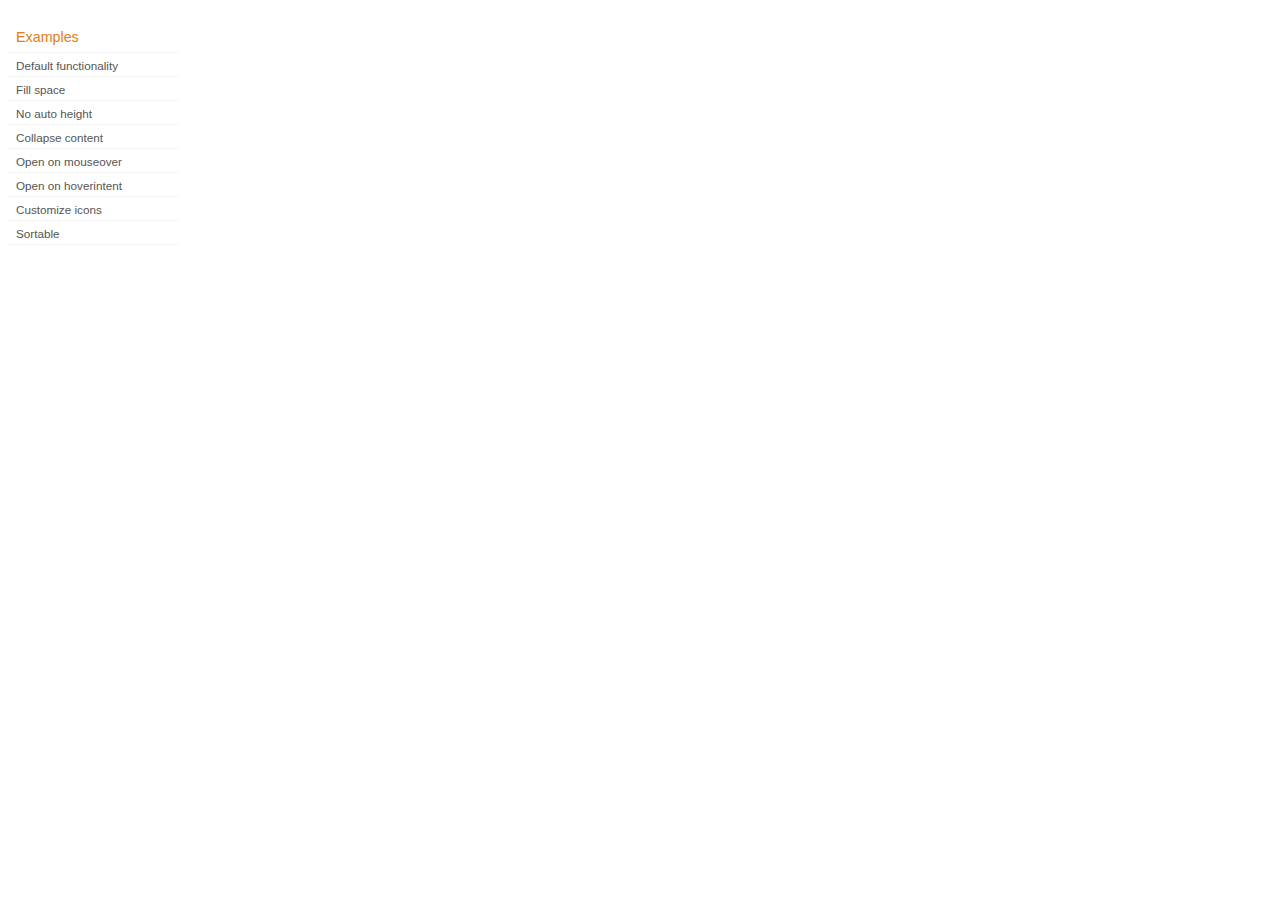
<file: tacc_stats_web/apps/tacc_stats/static/jqueryui/development-bundle/demos/accordion/index.html>
<!DOCTYPE html>
<html lang="en">
<head>
	<meta charset="utf-8">
	<title>jQuery UI Accordion Demos</title>
	<link rel="stylesheet" href="../demos.css">
</head>
<body>

<div class="demos-nav">
	<h4>Examples</h4>
	<ul>
		<li class="demo-config-on"><a href="default.html">Default functionality</a></li>
		<li><a href="fillspace.html">Fill space</a></li>
		<li><a href="no-auto-height.html">No auto height</a></li>
		<li><a href="collapsible.html">Collapse content</a></li>
		<li><a href="mouseover.html">Open on mouseover</a></li>
		<li><a href="hoverintent.html">Open on hoverintent</a></li>
		<li><a href="custom-icons.html">Customize icons</a></li>
		<li><a href="sortable.html">Sortable</a></li>
	</ul>
</div>

</body>
</html>
</file>
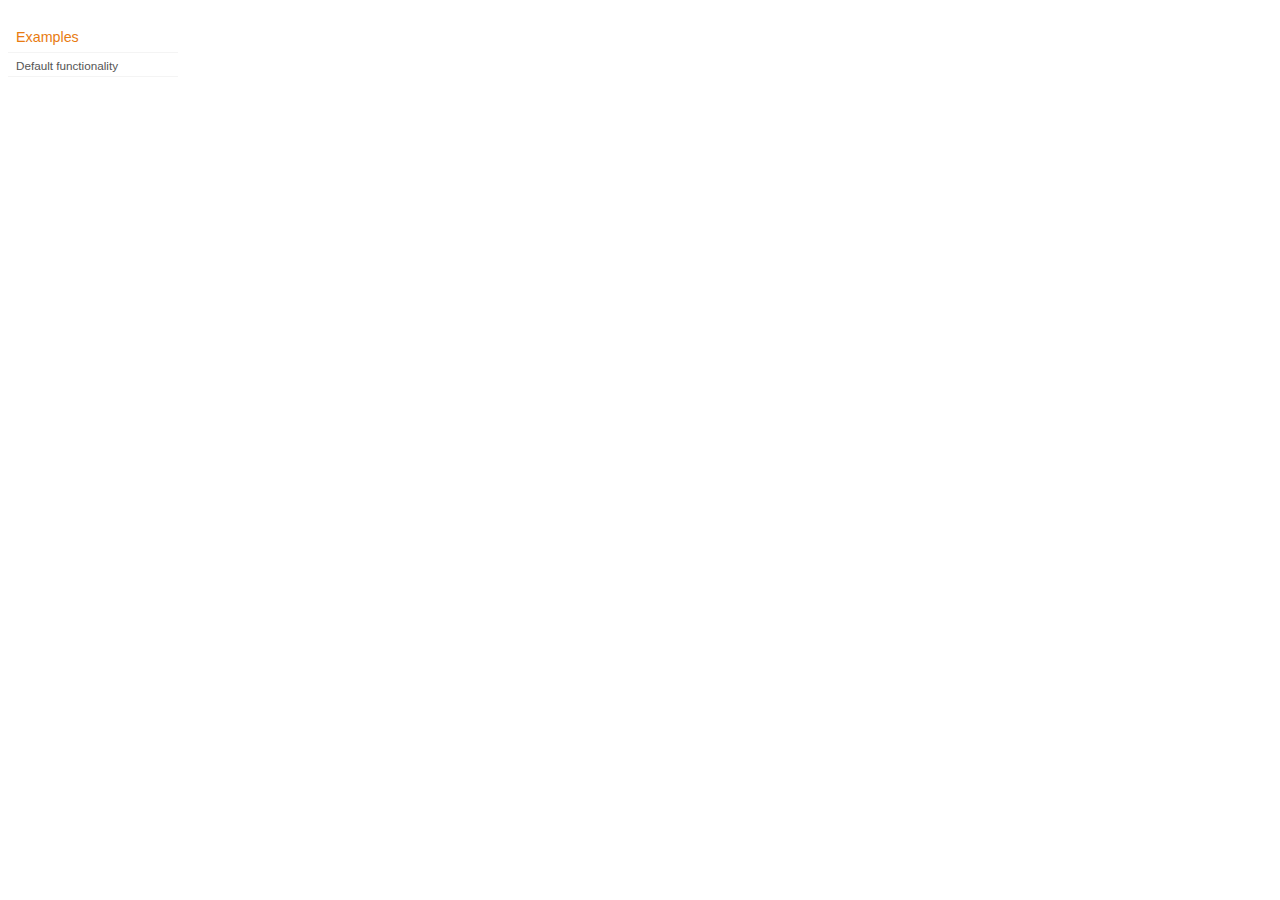
<file: tacc_stats_web/apps/tacc_stats/static/jqueryui/development-bundle/demos/addClass/index.html>
<!DOCTYPE html>
<html lang="en">
<head>
	<meta charset="utf-8">
	<title>jQuery UI Effects Demos</title>
	<link rel="stylesheet" href="../demos.css">
</head>
<body>

<div class="demos-nav">
	<h4>Examples</h4>
	<ul>
		<li class="demo-config-on"><a href="default.html">Default functionality</a></li>
	</ul>
</div>

</body>
</html>
</file>
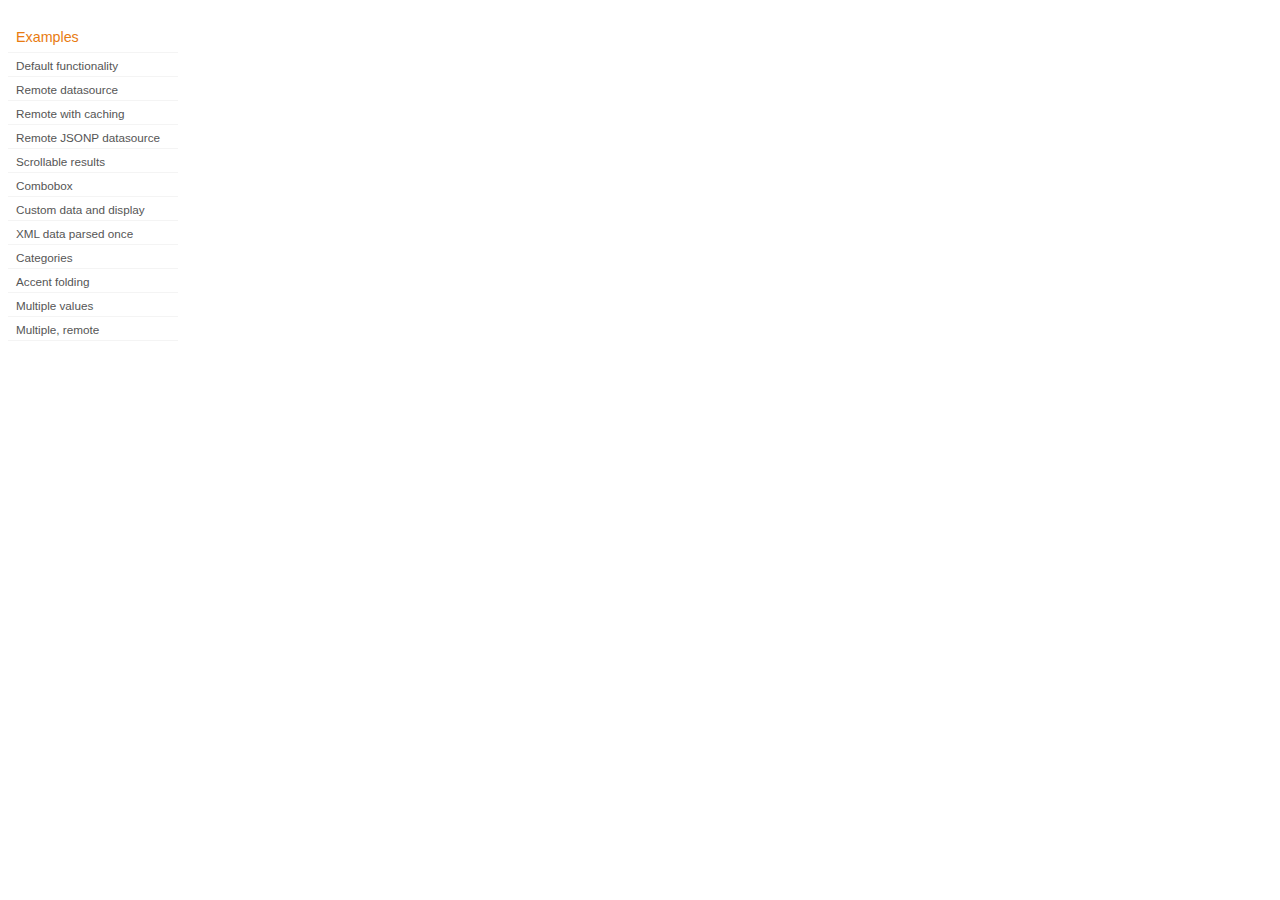
<file: tacc_stats_web/apps/tacc_stats/static/jqueryui/development-bundle/demos/autocomplete/index.html>
<!DOCTYPE html>
<html lang="en">
<head>
	<meta charset="utf-8">
	<title>jQuery UI Autocomplete Demos</title>
	<link rel="stylesheet" href="../demos.css">
</head>
<body>
	<div class="demos-nav">
		<h4>Examples</h4>
		<ul>
			<li class="demo-config-on"><a href="default.html">Default functionality</a></li>
			<li><a href="remote.html">Remote datasource</a></li>
			<li><a href="remote-with-cache.html">Remote with caching</a></li>
			<li><a href="remote-jsonp.html">Remote JSONP datasource</a></li>
			<li><a href="maxheight.html">Scrollable results</a></li>
			<li><a href="combobox.html">Combobox</a></li>
			<li><a href="custom-data.html">Custom data and display</a></li>
			<li><a href="xml.html">XML data parsed once</a></li>
			<li><a href="categories.html">Categories</a></li>
			<li><a href="folding.html">Accent folding</a></li>
			<li><a href="multiple.html">Multiple values</a></li>
			<li><a href="multiple-remote.html">Multiple, remote</a></li>
		</ul>
	</div>
</body>
</html>
</file>
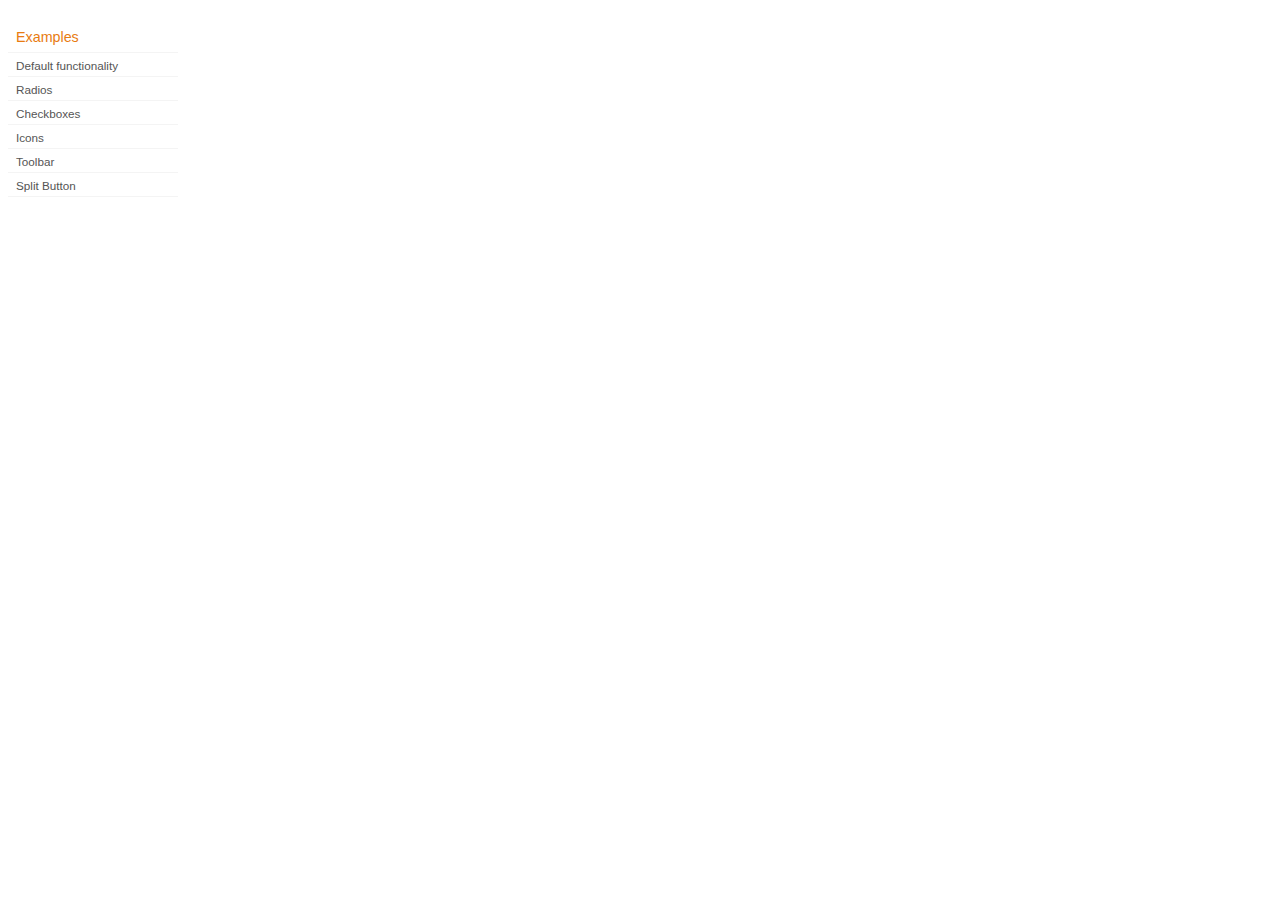
<file: tacc_stats_web/apps/tacc_stats/static/jqueryui/development-bundle/demos/button/index.html>
<!DOCTYPE html>
<html lang="en">
<head>
	<meta charset="utf-8">
	<title>jQuery UI Button Demos</title>
	<link rel="stylesheet" href="../demos.css">
</head>
<body>

<div class="demos-nav">
	<h4>Examples</h4>
	<ul>
		<li class="demo-config-on"><a href="default.html">Default functionality</a></li>
		<li><a href="radio.html">Radios</a></li>
		<li><a href="checkbox.html">Checkboxes</a></li>
		<li><a href="icons.html">Icons</a></li>
		<li><a href="toolbar.html">Toolbar</a></li>
		<li><a href="splitbutton.html">Split Button</a></li>
	</ul>
</div>

</body>
</html>
</file>
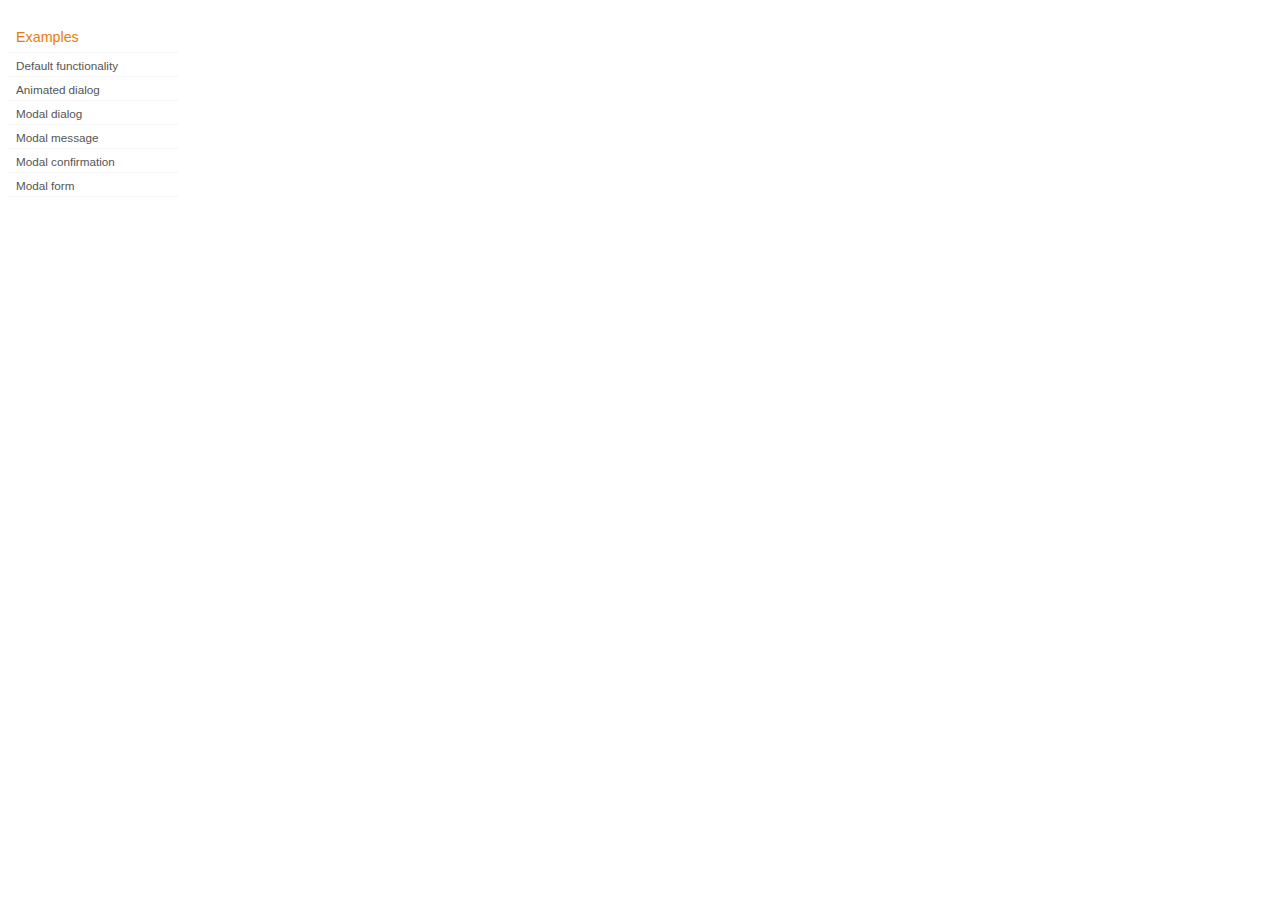
<file: tacc_stats_web/apps/tacc_stats/static/jqueryui/development-bundle/demos/dialog/index.html>
<!DOCTYPE html>
<html lang="en">
<head>
	<meta charset="utf-8">
	<title>jQuery UI Dialog Demos</title>
	<link rel="stylesheet" href="../demos.css">
</head>
<body>

<div class="demos-nav">
	<h4>Examples</h4>
	<ul>
		<li class="demo-config-on"><a href="default.html">Default functionality</a></li>
		<li><a href="animated.html">Animated dialog</a></li>
		<li><a href="modal.html">Modal dialog</a></li>
		<li><a href="modal-message.html">Modal message</a></li>
		<li><a href="modal-confirmation.html">Modal confirmation</a></li>
		<li><a href="modal-form.html">Modal form</a></li>
	</ul>
</div>

</body>
</html>
</file>
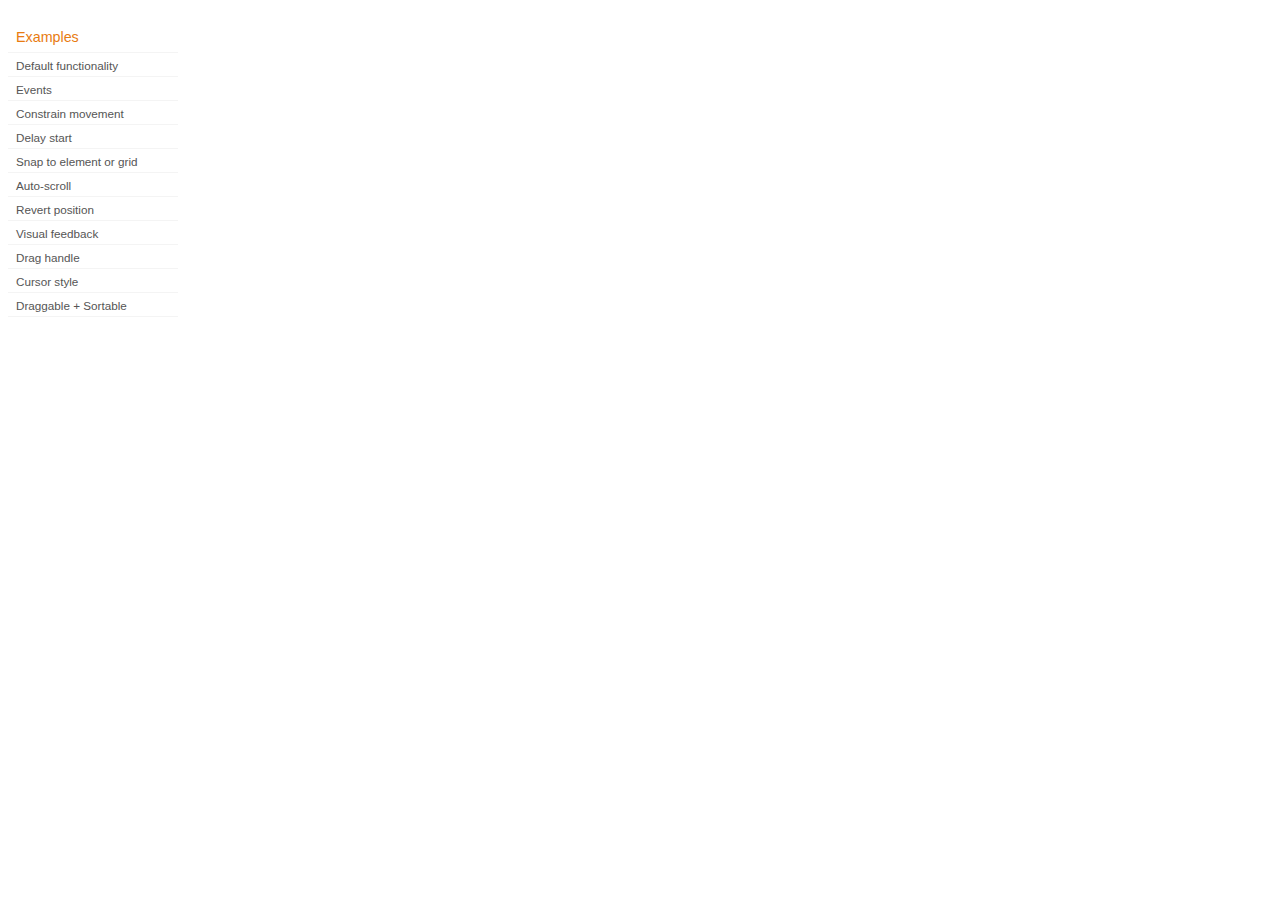
<file: tacc_stats_web/apps/tacc_stats/static/jqueryui/development-bundle/demos/draggable/index.html>
<!DOCTYPE html>
<html lang="en">
<head>
	<meta charset="utf-8">
	<title>jQuery UI Draggable Demos</title>
	<link rel="stylesheet" href="../demos.css">
</head>
<body>

<div class="demos-nav">
	<h4>Examples</h4>
	<ul>
		<li class="demo-config-on"><a href="default.html">Default functionality</a></li>
		<li><a href="events.html">Events</a></li>
		<li><a href="constrain-movement.html">Constrain movement</a></li>
		<li><a href="delay-start.html">Delay start</a></li>
		<li><a href="snap-to.html">Snap to element or&#160;grid</a></li>
		<li><a href="scroll.html">Auto-scroll</a></li>
		<li><a href="revert.html">Revert position</a></li>
		<li><a href="visual-feedback.html">Visual feedback</a></li>
		<li><a href="handle.html">Drag handle</a></li>
		<li><a href="cursor-style.html">Cursor style</a></li>
		<li><a href="sortable.html">Draggable + Sortable</a></li>
	</ul>
</div>

</body>
</html>
</file>
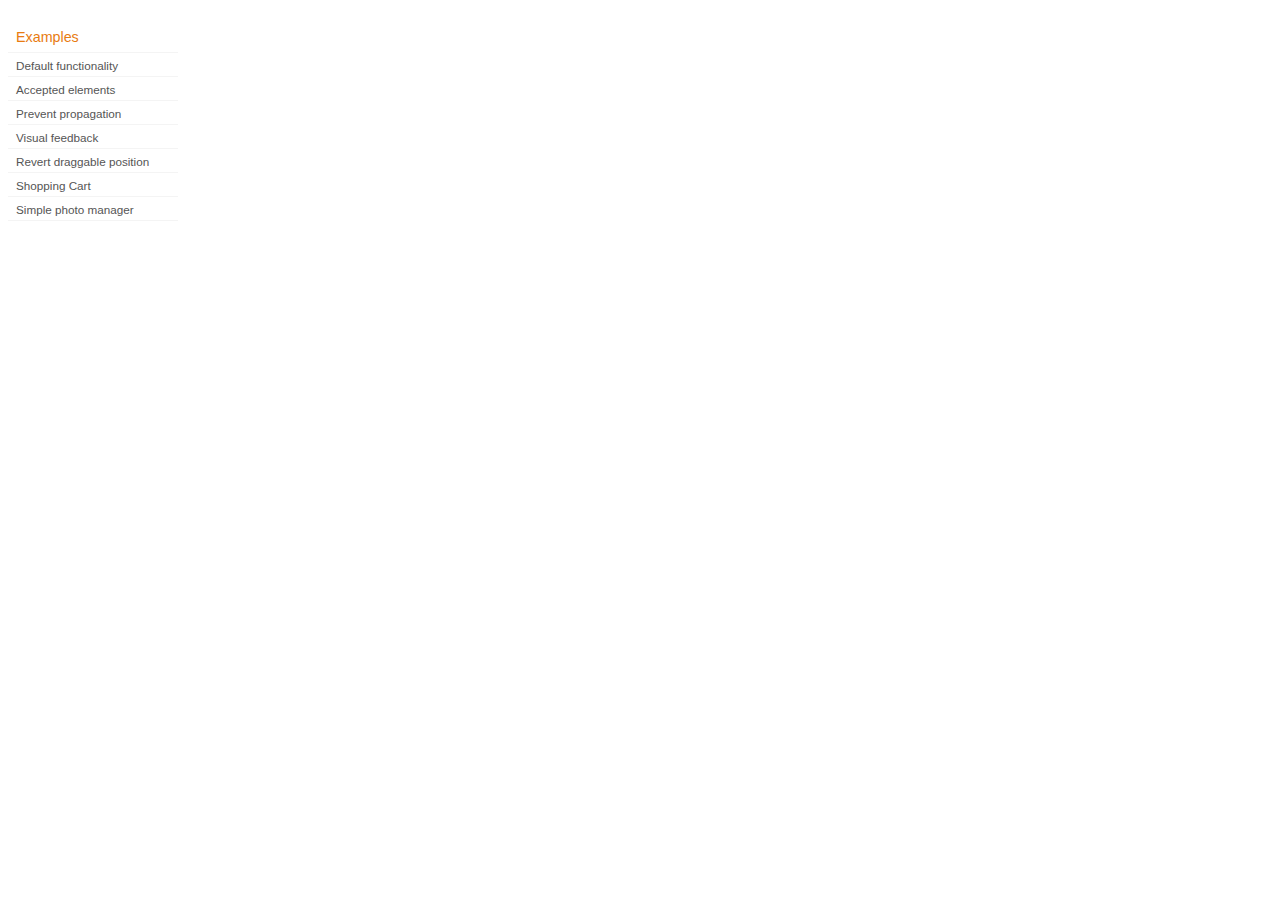
<file: tacc_stats_web/apps/tacc_stats/static/jqueryui/development-bundle/demos/droppable/index.html>
<!DOCTYPE html>
<html lang="en">
<head>
	<meta charset="utf-8">
	<title>jQuery UI Droppable Demos</title>
	<link rel="stylesheet" href="../demos.css">
</head>
<body>

<div class="demos-nav">
	<h4>Examples</h4>
	<ul>
		<li class="demo-config-on"><a href="default.html">Default functionality</a></li>
		<li><a href="accepted-elements.html">Accepted elements</a></li>
		<li><a href="propagation.html">Prevent propagation</a></li>
		<li><a href="visual-feedback.html">Visual feedback</a></li>
		<li><a href="revert.html">Revert draggable position</a></li>
		<li><a href="shopping-cart.html">Shopping Cart</a></li>
		<li><a href="photo-manager.html">Simple photo manager</a></li>
	</ul>
</div>

</body>
</html>
</file>
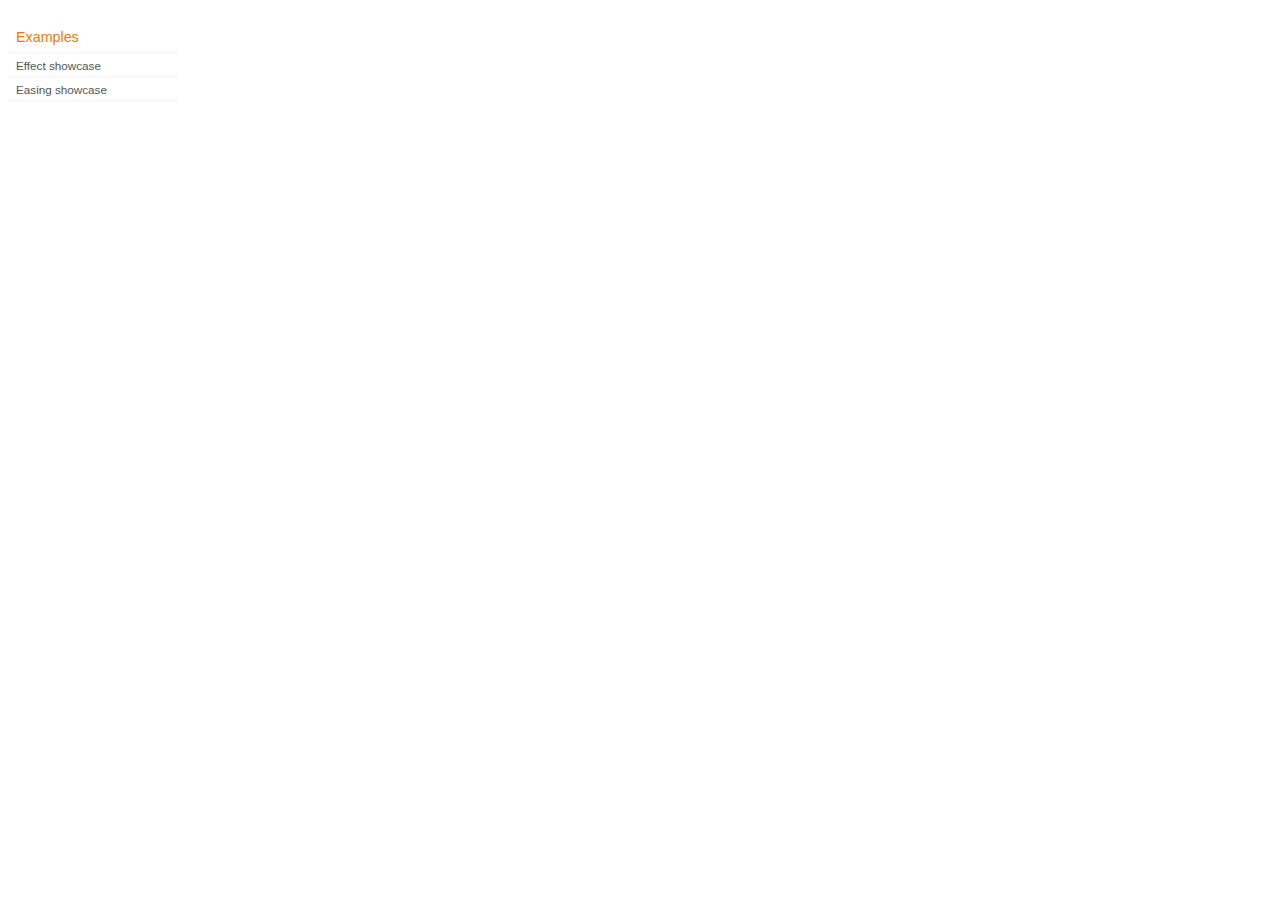
<file: tacc_stats_web/apps/tacc_stats/static/jqueryui/development-bundle/demos/effect/index.html>
<!DOCTYPE html>
<html lang="en">
<head>
	<meta charset="utf-8">
	<title>jQuery UI Effects Demos</title>
	<link rel="stylesheet" href="../demos.css">
</head>
<body>

<div class="demos-nav">
	<h4>Examples</h4>
	<ul>
		<li class="demo-config-on"><a href="default.html">Effect showcase</a></li>
		<li><a href="easing.html">Easing showcase</a></li>
	</ul>
</div>

</body>
</html>
</file>
<file: tacc_stats_web/apps/tacc_stats/static/jqueryui/development-bundle/demos/demos.css>
body {
	font-size: 62.5%;
}

table {
	font-size: 1em;
}

/* Site
   -------------------------------- */

body {
	font-family: "Trebuchet MS", "Helvetica", "Arial",  "Verdana", "sans-serif";
}

/* Layout
   -------------------------------- */

.layout-grid {
	width: 960px;
}

.layout-grid td {
	vertical-align: top;
}

.layout-grid td.left-nav {
	width: 140px;
}

.layout-grid td.normal {
	border-left: 1px solid #eee;
	padding: 20px 24px;
	font-family: "Trebuchet MS", "Helvetica", "Arial",  "Verdana", "sans-serif";
}

.layout-grid td.demos {
	background: url('/images/demos_bg.jpg') no-repeat;
	height: 337px;
	overflow: hidden;
}

/* Normal
   -------------------------------- */

.normal h3,
.normal h4 {
	margin: 0;
	font-weight: normal;
}

.normal h3 {
	padding: 0 0 9px;
	font-size: 1.8em;
}

.normal h4 {
	padding-bottom: 21px;
	border-bottom: 1px dashed #999;
	font-size: 1.2em;
	font-weight: bold;
}

.normal p {
	font-size: 1.2em;
}

/* Demos */

.demos-nav, .demos-nav dt, .demos-nav dd, .demos-nav ul, .demos-nav li {
	margin: 0;
	padding: 0
}

.demos-nav {
	float: left;
	width: 170px;
	font-size: 1.3em;
}

.demos-nav dt,
.demos-nav h4 {
	margin: 0;
	padding: 0;
	font: normal 1.1em "Trebuchet MS", "Helvetica", "Arial",  "Verdana", "sans-serif";
	color: #e87b10;
}

.demos-nav dt,
.demos-nav h4 {
	margin-top: 1.5em;
	margin-bottom: 0;
	padding-left: 8px;
	padding-bottom:5px;
	line-height: 1.2em;
	border-bottom: 1px solid #F4F4F4;
}

.demos-nav dd a,
.demos-nav li a {
	border-bottom: 1px solid #F4F4F4;
	display:block;
	padding: 4px 3px 4px 8px;
	font-size: 90%;
	text-decoration: none;
	color: #555 ;
	margin:2px 0;
	height:13px;
}

.demos-nav dd a:hover,
.demos-nav dd a:focus,
.demos-nav dd a:hover,
.demos-nav dd a:focus {
	background: #f3f3f3;
	color:#000;
	-moz-border-radius: 5px; -webkit-border-radius: 5px;
}
 .demos-nav dd a.selected {
	background: #555;
	color:#ffffff;
	-moz-border-radius: 5px; -webkit-border-radius: 5px;
}


/* new styles for demo pages, added by Filament 12.29.08
eventually we should convert the font sizes to ems -- using px for now to minimize style conflicts
*/

.normal h3.demo-header { font-size:32px; padding:0 0 5px; border-bottom:1px solid #eee; text-transform: capitalize; }
.normal h4.demo-subheader { font-size:10px; text-transform: uppercase; color:#999; padding:8px 0 3px; border:0; margin:0; }
.normal a:link,
.normal a:visited { color:#1b75bb; text-decoration:none; }
.normal a:hover,
.normal a:active { color:#0b559b; }

#demo-config { padding:20px 0 0; }

#demo-frame { float:left; width:540px; height:380px; border:1px solid #ddd; overflow: auto; position: relative; }
#demo-frame h3, #demo-frame h4 { padding: 0; font-weight: bold; font-size: 1em; }

#demo-config-menu { float:right; width:180px;  }
#demo-config-menu h4 { font-size:13px; color:#666; font-weight:normal; border:0; padding-left:18px; }

#demo-config-menu ul { list-style: none; padding: 0; margin: 0; }

#demo-config-menu li { font-size:12px; padding:0 0 0 10px; margin:3px 0; zoom: 1; }

#demo-config-menu li a:link,
#demo-config-menu li a:visited { display:block; padding:1px 8px 4px; border-bottom:1px dotted #b3b3b3; }
* html #demo-config-menu li a:link,
* html #demo-config-menu li a:visited { padding:1px 8px 2px; }
#demo-config-menu li a:hover,
#demo-config-menu li a:active { background-color:#f6f6f6; }

#demo-config-menu li.demo-config-on { background: url(images/demo-config-on-tile.gif) repeat-x left center; }

#demo-config-menu li.demo-config-on a:link,
#demo-config-menu li.demo-config-on a:visited,
#demo-config-menu li.demo-config-on a:hover,
#demo-config-menu li.demo-config-on a:active { background: url(images/demo-config-on.gif) no-repeat left; padding-left:18px; color:#fff; border:0; margin-left:-10px; margin-top: 0px; margin-bottom: 0px; }

#demo-source, #demo-notes {
	clear: both;
	padding: 20px 0 0;
	font-size: 1.3em;
}

#demo-notes { width:520px; color:#333; font-size: 1em; }
#demo-notes p code, .demo-description p code { padding: 0; font-weight: bold; }
#demo-source pre, #demo-source code { padding: 0; }
code, pre { padding:8px 0 8px 20px ; font-size: 1.2em; line-height:130%;  }

#demo-source a:link,
#demo-source a:visited,
#demo-source a:hover,
#demo-source a:active { font-size:12px; padding-left:13px; background-position: left center; background-repeat: no-repeat; }

#demo-source a.source-open:link,
#demo-source a.source-open:visited,
#demo-source a.source-open:hover,
#demo-source a.source-open:active { background-image: url(images/demo-spindown-open.gif); }

#demo-source a.source-closed:link,
#demo-source a.source-closed:visited,
#demo-source a.source-closed:hover,
#demo-source a.source-closed:active { background-image: url(images/demo-spindown-closed.gif); }

div.demo {
	padding:12px;
	font-family: "Trebuchet MS", "Arial", "Helvetica", "Verdana", "sans-serif";
}

div.demo h3.docs { clear:left; font-size:12px; font-weight:normal; padding:0 0 1em; margin:0; }

div.demo-description {
	clear:both;
	padding:12px;
	font-family: "Trebuchet MS", "Arial", "Helvetica", "Verdana", "sans-serif";
	font-size: 1.3em;
	line-height: 1.4em;
}

.ui-draggable, .ui-droppable {
	background-position: top left;
}

.left-nav .demos-nav {
	padding-right: 10px;
}

#demo-link { font-size:11px;  padding-top: 6px; clear: both; overflow: hidden; }
#demo-link a span.ui-icon { float:left; margin-right:3px; }

/* Component containers
----------------------------------*/
#widget-docs .ui-widget { font-family: Trebuchet MS,Verdana,Arial,sans-serif; font-size: 1em; }
#widget-docs .ui-widget input, #widget-docs .ui-widget select, #widget-docs .ui-widget textarea, #widget-docs .ui-widget button { font-family: Trebuchet MS,Verdana,Arial,sans-serif; font-size: 1em; }
#widget-docs .ui-widget-header { border: 1px solid #ffffff; background: #464646 url(images/464646_40x100_textures_01_flat_100.png) 50% 50% repeat-x; color: #ffffff; font-weight: bold; }
#widget-docs .ui-widget-header a { color: #ffffff; }
#widget-docs .ui-widget-content { border: 1px solid #ffffff; background: #ffffff url(images/ffffff_40x100_textures_01_flat_75.png) 50% 50% repeat-x; color: #222222; }
#widget-docs .ui-widget-content a { color: #222222; }

/* Interaction states
----------------------------------*/
#widget-docs .ui-state-default, #widget-docs .ui-widget-content #widget-docs .ui-state-default { border: 1px solid #666666; background: #555555 url(images/555555_40x100_textures_03_highlight_soft_75.png) 50% 50% repeat-x; font-weight: normal; color: #ffffff; outline: none; }
#widget-docs .ui-state-default a { color: #ffffff; text-decoration: none; outline: none; }
#widget-docs .ui-state-hover, #widget-docs .ui-widget-content #widget-docs .ui-state-hover, #widget-docs .ui-state-focus, #widget-docs .ui-widget-content #widget-docs .ui-state-focus { border: 1px solid #666666; background: #444444 url(images/444444_40x100_textures_03_highlight_soft_60.png) 50% 50% repeat-x; font-weight: normal; color: #ffffff; outline: none; }
#widget-docs .ui-state-hover a { color: #ffffff; text-decoration: none; outline: none; }
#widget-docs .ui-state-active, #widget-docs .ui-widget-content #widget-docs .ui-state-active { border: 1px solid #666666; background: #ffffff url(images/ffffff_40x100_textures_01_flat_65.png) 50% 50% repeat-x; font-weight: normal; color: #F6921E; outline: none; }
#widget-docs .ui-state-active a { color: #F6921E; outline: none; text-decoration: none; }

/* Interaction Cues
----------------------------------*/
#widget-docs .ui-state-highlight, #widget-docs .ui-widget-content #widget-docs .ui-state-highlight {border: 1px solid #fcefa1; background: #fbf9ee url(images/fbf9ee_40x100_textures_02_glass_55.png) 50% 50% repeat-x; color: #363636; }
#widget-docs .ui-state-error, #widget-docs .ui-widget-content #widget-docs .ui-state-error {border: 1px solid #cd0a0a; background: #fef1ec url(images/fef1ec_40x100_textures_05_inset_soft_95.png) 50% bottom repeat-x; color: #cd0a0a; }
#widget-docs .ui-state-error-text, #widget-docs .ui-widget-content #widget-docs .ui-state-error-text { color: #cd0a0a; }
#widget-docs .ui-state-disabled, #widget-docs .ui-widget-content #widget-docs .ui-state-disabled { opacity: .35; filter:Alpha(Opacity=35); background-image: none; }
#widget-docs .ui-priority-primary, #widget-docs .ui-widget-content #widget-docs .ui-priority-primary { font-weight: bold; }
#widget-docs .ui-priority-secondary, #widget-docs .ui-widget-content #widget-docs .ui-priority-secondary { opacity: .7; filter:Alpha(Opacity=70); font-weight: normal; }

/* Icons
----------------------------------*/

/* states and images */
#demo-frame-wrapper .ui-icon, #widget-docs .ui-icon { width: 16px; height: 16px; background-image: url(images/222222_256x240_icons_icons.png); }
#widget-docs .ui-widget-content .ui-icon {background-image: url(images/222222_256x240_icons_icons.png); }
#widget-docs .ui-widget-header .ui-icon {background-image: url(images/222222_256x240_icons_icons.png); }
#widget-docs .ui-state-default .ui-icon { background-image: url(images/888888_256x240_icons_icons.png); }
#widget-docs .ui-state-hover .ui-icon, #widget-docs .ui-state-focus .ui-icon {background-image: url(images/454545_256x240_icons_icons.png); }
#widget-docs .ui-state-active .ui-icon {background-image: url(images/454545_256x240_icons_icons.png); }
#widget-docs .ui-state-highlight .ui-icon {background-image: url(images/2e83ff_256x240_icons_icons.png); }
#widget-docs .ui-state-error .ui-icon, #widget-docs .ui-state-error-text .ui-icon {background-image: url(images/cd0a0a_256x240_icons_icons.png); }


/* Misc visuals
----------------------------------*/

/* Corner radius */
#widget-docs .ui-corner-tl { -moz-border-radius-topleft: 4px; -webkit-border-top-left-radius: 4px; }
#widget-docs .ui-corner-tr { -moz-border-radius-topright: 4px; -webkit-border-top-right-radius: 4px; }
#widget-docs .ui-corner-bl { -moz-border-radius-bottomleft: 4px; -webkit-border-bottom-left-radius: 4px; }
#widget-docs .ui-corner-br { -moz-border-radius-bottomright: 4px; -webkit-border-bottom-right-radius: 4px; }
#widget-docs .ui-corner-top { -moz-border-radius-topleft: 4px; -webkit-border-top-left-radius: 4px; -moz-border-radius-topright: 4px; -webkit-border-top-right-radius: 4px; }
#widget-docs .ui-corner-bottom { -moz-border-radius-bottomleft: 4px; -webkit-border-bottom-left-radius: 4px; -moz-border-radius-bottomright: 4px; -webkit-border-bottom-right-radius: 4px; }
#widget-docs .ui-corner-right {  -moz-border-radius-topright: 4px; -webkit-border-top-right-radius: 4px; -moz-border-radius-bottomright: 4px; -webkit-border-bottom-right-radius: 4px; }
#widget-docs .ui-corner-left { -moz-border-radius-topleft: 4px; -webkit-border-top-left-radius: 4px; -moz-border-radius-bottomleft: 4px; -webkit-border-bottom-left-radius: 4px; }
#widget-docs .ui-corner-all { -moz-border-radius: 4px; -webkit-border-radius: 4px; }

/* Overlays */
#widget-docs .ui-widget-overlay { background: #aaaaaa url(images/aaaaaa_40x100_textures_01_flat_0.png) 50% 50% repeat-x; opacity: .30;filter:Alpha(Opacity=30); }
#widget-docs .ui-widget-shadow { margin: -8px 0 0 -8px; padding: 8px; background: #aaaaaa url(images/aaaaaa_40x100_textures_01_flat_0.png) 50% 50% repeat-x; opacity: .30;filter:Alpha(Opacity=30); -moz-border-radius: 8px; -webkit-border-radius: 8px; }

/*
----------------------------------*/

#widget-docs { margin:20px 0 0; border: none; }

#widget-docs h2, #widget-docs h3, #widget-docs h4, #widget-docs p, #widget-docs ul, #widget-docs code { margin:0; padding:0; }
#widget-docs code { display:block; color:#444; font-size:.9em; margin:0 0 1em; }
#widget-docs code strong { color:#000; }
#widget-docs p { margin:0 3em 1.2em 0; }
#widget-docs p.intro { font-size:13px; color:#666; line-height:1.3; }
#widget-docs ul { list-style-type: none; }

#widget-docs h2 { font-size:16px; margin:1.2em 0 .5em; }
#widget-docs h3 { font-size:14px; color:#e6820E; margin:1.5em 0 .5em; }
.normal #widget-docs h4 { font-size:12px; color:#000; border:0; margin:0 0 .5em; }

#docs-overview-main { width:400px; }
#docs-overview-sidebar { float:right; width:200px; }
#docs-overview-sidebar a span { color:#666; }
#widget-docs #docs-overview-main p { margin-right:0; }
#widget-docs #docs-overview-sidebar h4 { padding-left:0; }

.docs-list-header { float:left; width:100%; margin:10px 0 0; border-bottom:1px solid #eee; }
#widget-docs .docs-list-header h2 { float:left; margin:0; }
#widget-docs .docs-list-header p { float:right; margin:5px 0; font-size:11px; }

.docs-list { float:left; width:100%; padding:0 0 10px; }
.docs-list .param-header { float:left; clear:left; width:100%; padding:8px 0; border-top:1px solid #eee; }
#widget-docs .param-header h3, #widget-docs .param-header p { margin:0; float:left; }
#widget-docs .param-header h3 { width:50%; }
#widget-docs .param-header h3 span { background: url(images/demo-spindown-closed.gif) no-repeat left; padding-left:13px; }
#widget-docs .param-open .param-header h3 span { background: url(images/demo-spindown-open.gif) no-repeat left; }
#widget-docs .param-header p { width:24%; }
#widget-docs .param-header p.param-type span { background: url(images/icon-docs-info.gif) no-repeat left; cursor:pointer; border-bottom:1px dashed #ccc; padding-left:15px; }

.param-details { padding-left:13px; }
.param-args { margin:0 0 1.5em; border-top:1px dotted #ccc;}
.param-args td { padding:3px 30px 3px 5px; border-bottom:1px dotted #ccc;  }


/* overrides for ui-tab styles */
#widget-docs ul.ui-tabs-nav { padding:0 0 0 8px; }
#widget-docs .ui-tabs-nav li { margin:5px 5px 0 0; }

#widget-docs .ui-tabs-nav li a:link,
#widget-docs .ui-tabs-nav li a:visited,
#widget-docs .ui-tabs-nav li a:hover,
#widget-docs .ui-tabs-nav li a:active { font-size:14px; padding:4px 1.2em 3px; color:#fff; }

#widget-docs .ui-tabs-nav li.ui-tabs-selected a:link,
#widget-docs .ui-tabs-nav li.ui-tabs-selected a:visited,
#widget-docs .ui-tabs-nav li.ui-tabs-selected a:hover,
#widget-docs .ui-tabs-nav li.ui-tabs-selected a:active { color:#e6820E; }

#widget-docs .ui-tabs-panel { padding:20px 9px; font-size:12px; line-height:1.4; color:#000; }

#widget-docs .ui-widget-content a:link,
#widget-docs .ui-widget-content a:visited { color:#1b75bb; text-decoration:none; }
#widget-docs .ui-widget-content a:hover,
#widget-docs .ui-widget-content a:active { color:#0b559b; }
</file>
